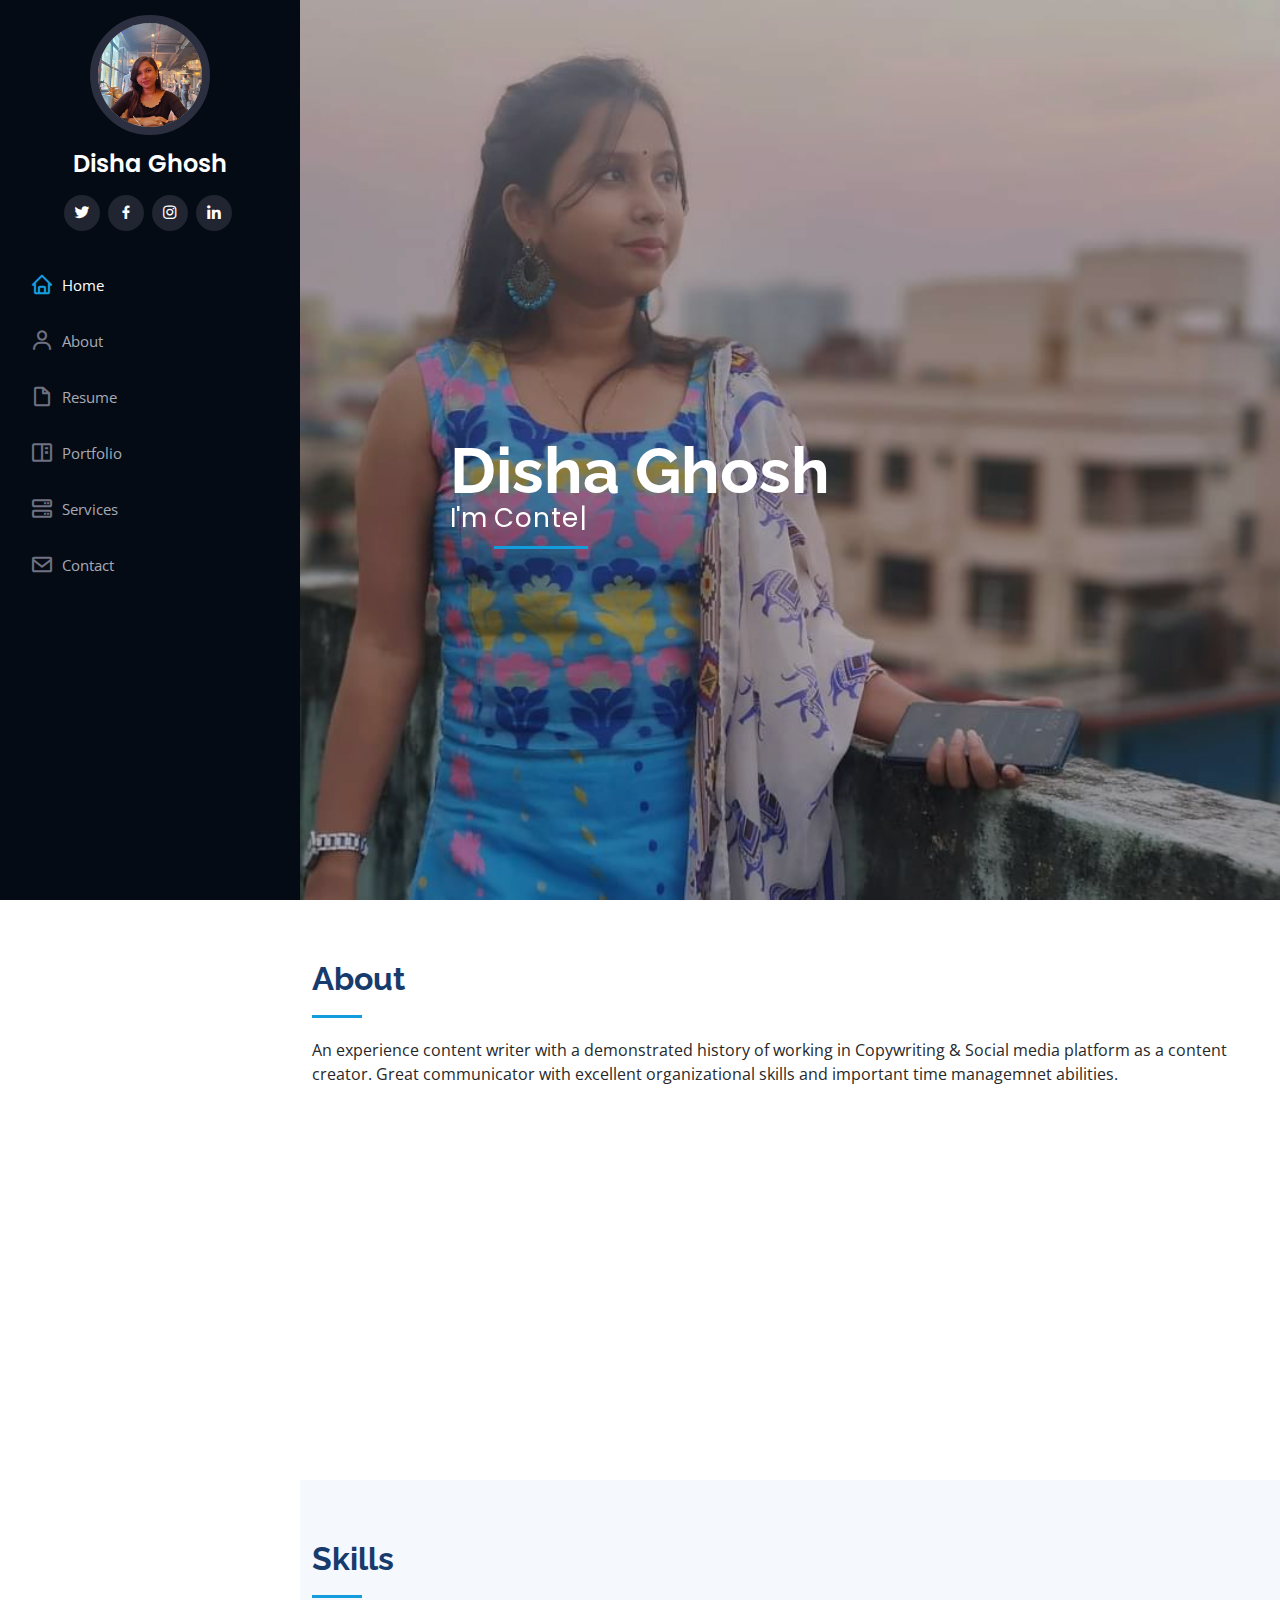
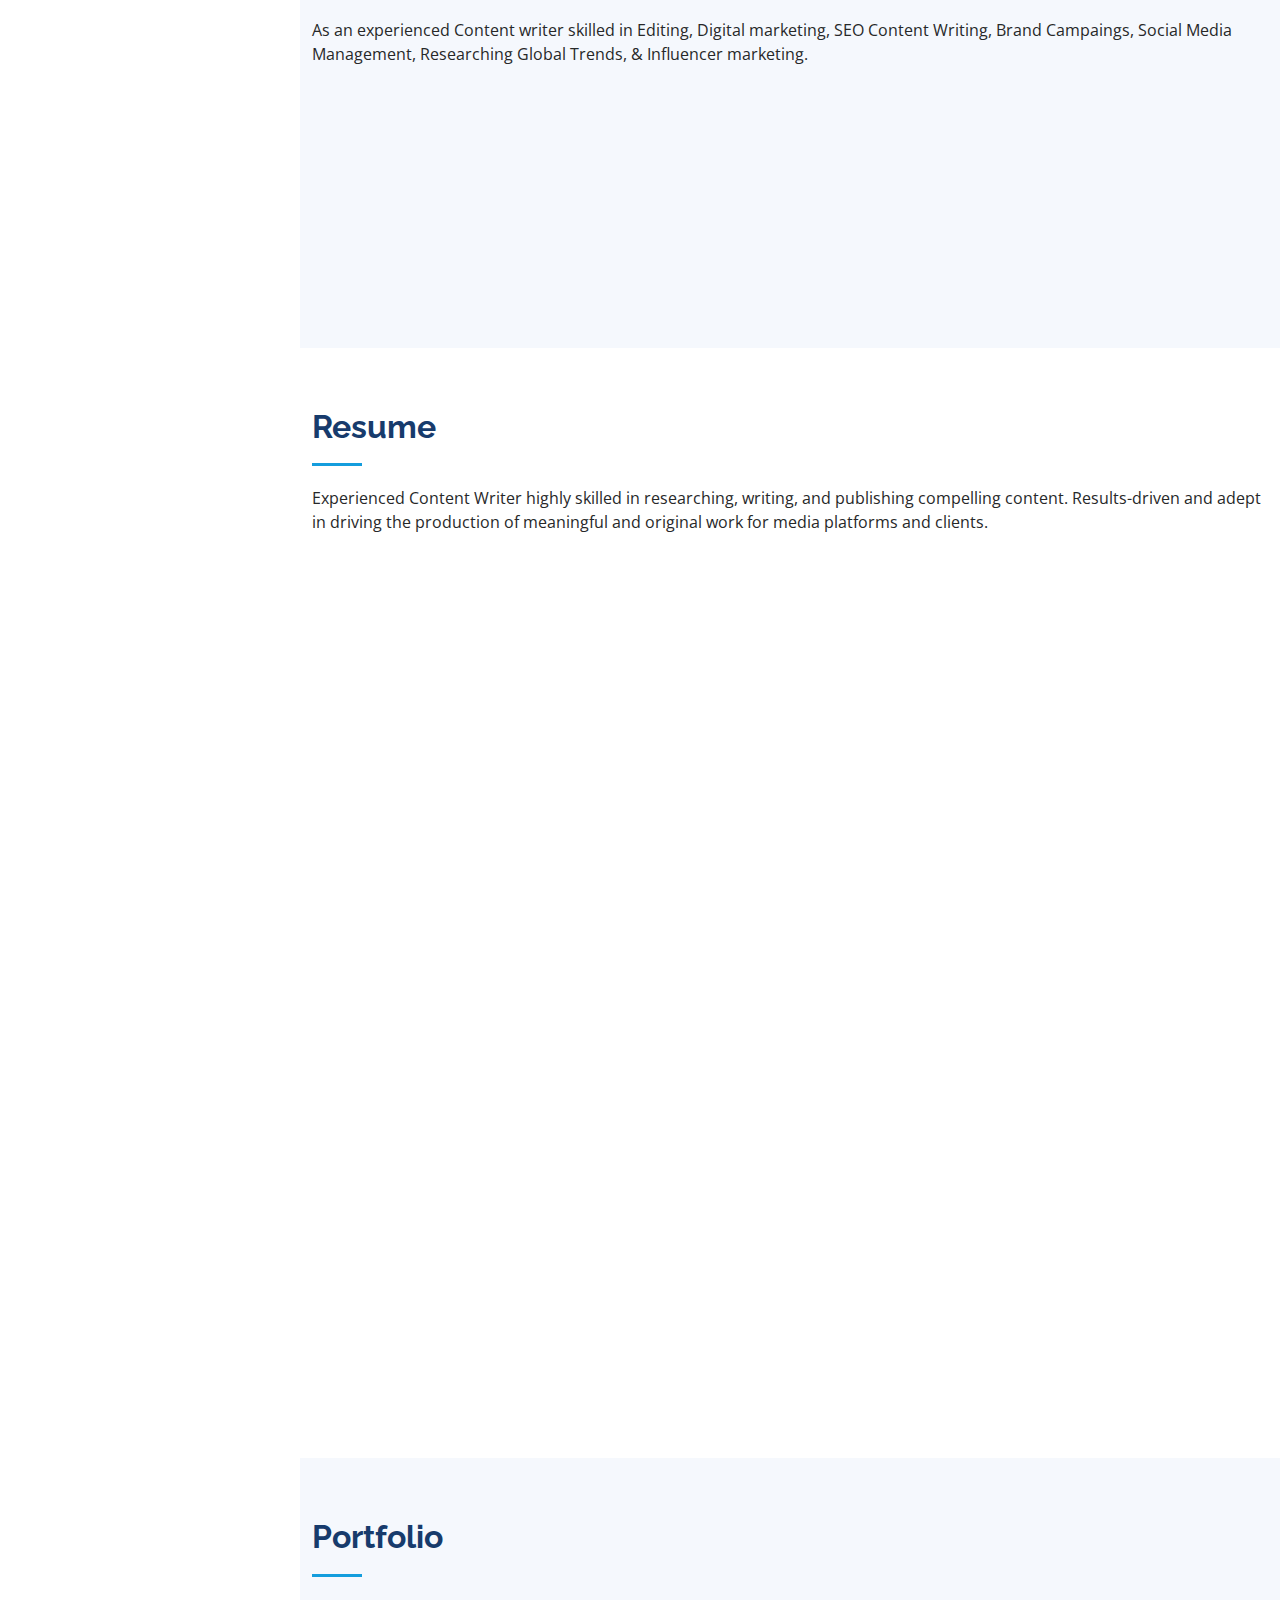
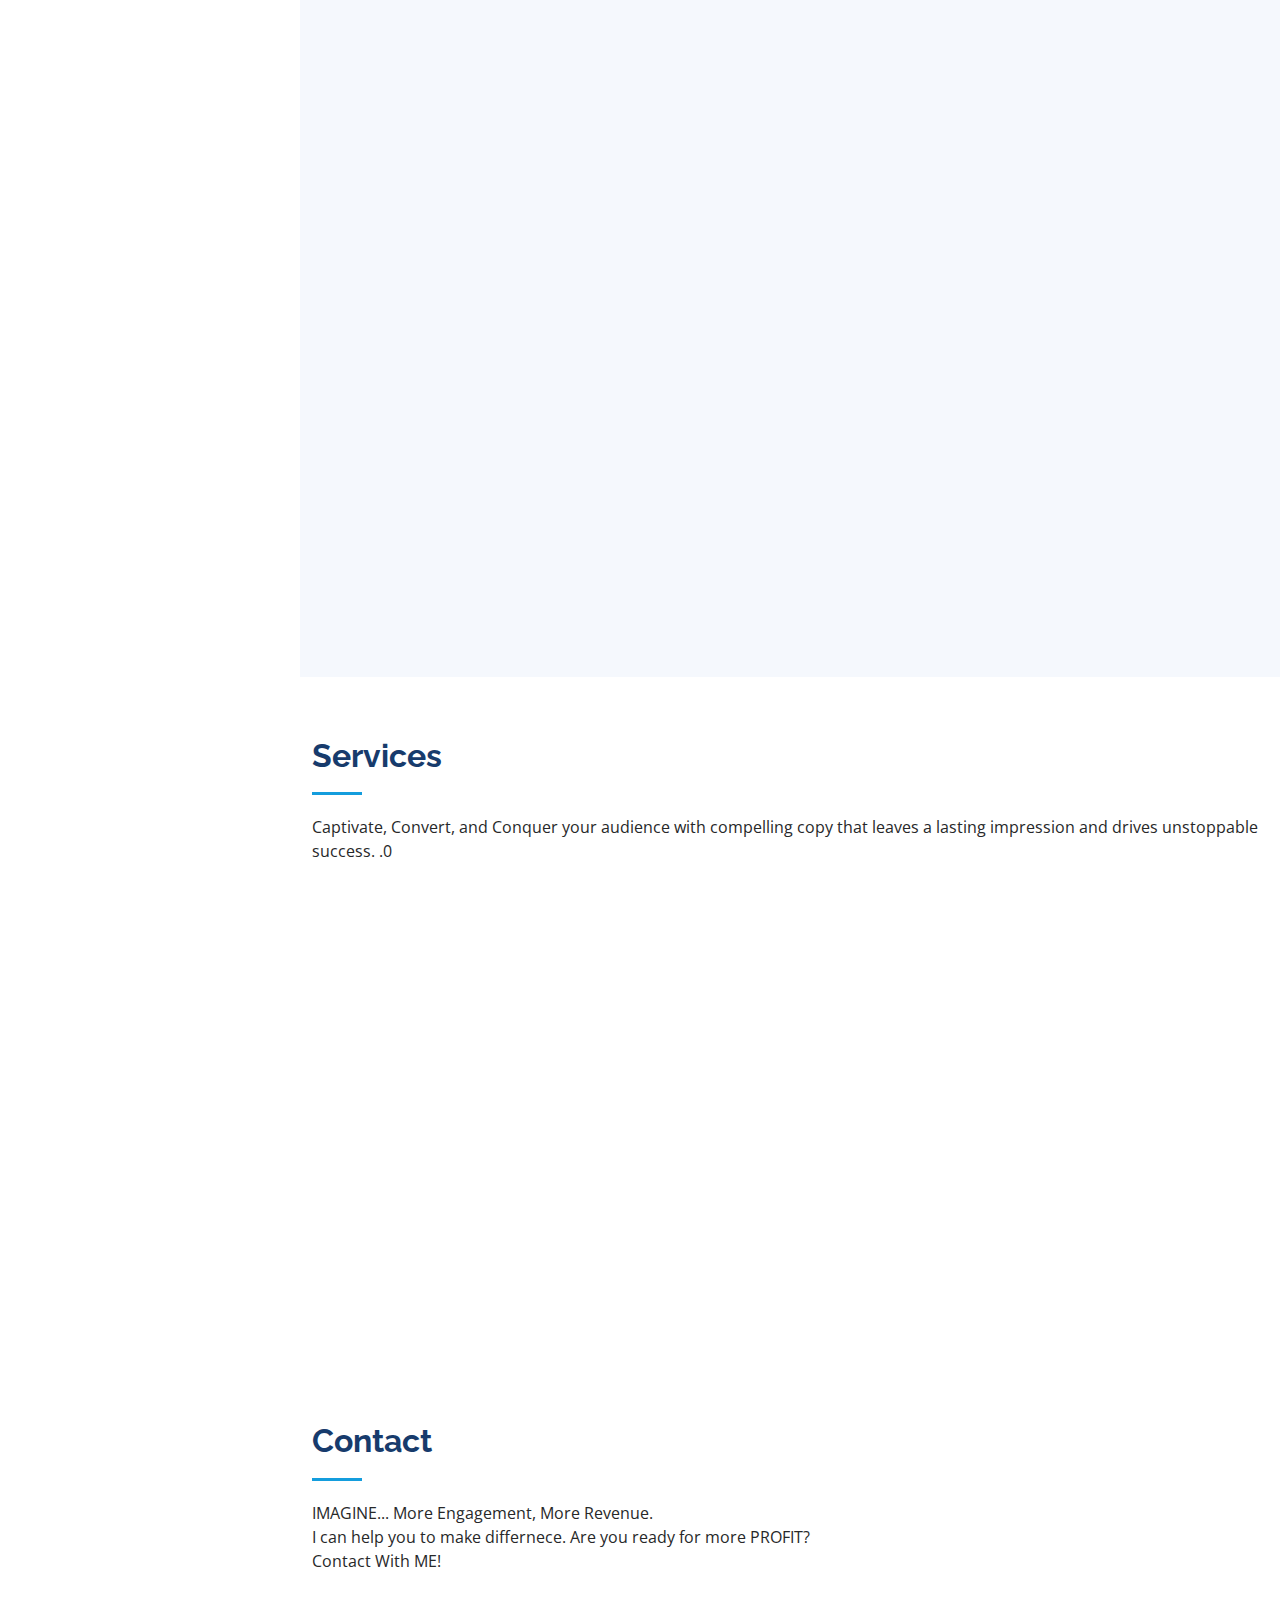
<file: index.html>
<!DOCTYPE html>
<html lang="en">

<head>
  <meta charset="utf-8">
  <meta content="width=device-width, initial-scale=1.0" name="viewport">

  <title>Disha Ghosh</title>
  <meta content="" name="description">
  <meta content="" name="keywords">


  <!-- Google Fonts -->
  <link href="https://fonts.googleapis.com/css?family=Open+Sans:300,300i,400,400i,600,600i,700,700i|Raleway:300,300i,400,400i,500,500i,600,600i,700,700i|Poppins:300,300i,400,400i,500,500i,600,600i,700,700i" rel="stylesheet">

  <!-- Vendor CSS Files -->
  <link href="vendor/aos/aos.css" rel="stylesheet">
  <link href="vendor/bootstrap/css/bootstrap.min.css" rel="stylesheet">
  <link href="vendor/bootstrap-icons/bootstrap-icons.css" rel="stylesheet">
  <link href="vendor/boxicons/css/boxicons.min.css" rel="stylesheet">
  <link href="vendor/glightbox/css/glightbox.min.css" rel="stylesheet">
  <link href="vendor/swiper/swiper-bundle.min.css" rel="stylesheet">

  <!-- Template Main CSS File -->
  <link href="css/style.css" rel="stylesheet">
</head>

<body>

  <!-- ======= Mobile nav toggle button ======= -->
  <i class="bi bi-list mobile-nav-toggle d-xl-none"></i>

  <!-- ======= Header ======= -->
  <header id="header">
    <div class="d-flex flex-column">

      <div class="profile">
        <img src="img/profile-img.jpg" alt="" class="img-fluid rounded-circle">
        <h1 class="text-light"><a href="index.html">Disha Ghosh</a></h1>
        <div class="social-links mt-3 text-center">
          <a href="https://twitter.com/DishaGhosh85337?t=w4Vk2Y7Xd8ma_-yjWi9y-w&s=09" class="twitter"><i class="bx bxl-twitter"></i></a>
          <a href="https://www.facebook.com/ponii.ghosh?mibextid=ZbWKwL" class="facebook"><i class="bx bxl-facebook"></i></a>
          <a href="https://instagram.com/dishaghosh7?igshid=MzNlNGNkZWQ4Mg==" class="instagram"><i class="bx bxl-instagram"></i></a>
          <!-- <a href="#" class="google-plus"><i class="bx bxl-skype"></i></a> -->
          <a href="https://www.linkedin.com/in/disha-ghosh-05043821b" class="linkedin"><i class="bx bxl-linkedin"></i></a>
        </div>
      </div>

      <nav id="navbar" class="nav-menu navbar">
        <ul>
          <li><a href="#hero" class="nav-link scrollto active"><i class="bx bx-home"></i> <span>Home</span></a></li>
          <li><a href="#about" class="nav-link scrollto"><i class="bx bx-user"></i> <span>About</span></a></li>
          <li><a href="#resume" class="nav-link scrollto"><i class="bx bx-file-blank"></i> <span>Resume</span></a></li>
          <li><a href="#portfolio" class="nav-link scrollto"><i class="bx bx-book-content"></i> <span>Portfolio</span></a></li>
          <li><a href="#services" class="nav-link scrollto"><i class="bx bx-server"></i> <span>Services</span></a></li>
          <li><a href="#contact" class="nav-link scrollto"><i class="bx bx-envelope"></i> <span>Contact</span></a></li>
        </ul>
      </nav><!-- .nav-menu -->
    </div>
  </header><!-- End Header -->

  <!-- ======= Hero Section ======= -->
  <section id="hero" class="d-flex flex-column justify-content-center align-items-center">
    <div class="hero-container" data-aos="fade-in">
      <h1>Disha Ghosh</h1>
      <p>I'm <span class="typed" data-typed-items="Content Writer, Freelancer, Copy Writer"></span></p>
    </div>
  </section><!-- End Hero -->

  <main id="main">

    <!-- ======= About Section ======= -->
    <section id="about" class="about">
      <div class="container">

        <div class="section-title">
          <h2>About</h2>
          <p>An experience content writer with a demonstrated history of working in Copywriting & Social media platform as a content creator. Great communicator with excellent organizational skills and important time managemnet abilities.</p>
        </div>

        <div class="row">
          <div class="col-lg-4" data-aos="fade-right">
            <img src="img/profile-img.jpg" class="img-fluid" alt="">
          </div>
          <div class="col-lg-8 pt-4 pt-lg-0 content" data-aos="fade-left">
            <h3>Content Writer &amp; Freelancer.</h3>
            <p class="fst-italic">
              Creative & Result-oriented content writer with a comprehensive background & proven track record of extraordinary acheivements in providing original articles, and producing other content for social media. 
            </p>
            <div class="row">
              <div class="col-lg-6">
                <ul>
                  <li><i class="bi bi-chevron-right"></i> <strong>Birthday:</strong> <span>24 December 2002</span></li>
                  <li><i class="bi bi-chevron-right"></i> <strong>Phone:</strong> <span></span>+91 6289939210</li>
                  <li><i class="bi bi-chevron-right"></i> <strong>City:</strong> <span>Kolkata, WB</span></li>
                </ul>
              </div>
              <div class="col-lg-6">
                <ul>
                  <li><i class="bi bi-chevron-right"></i> <strong>Age:</strong> <span>20</span></li>
                  <li><i class="bi bi-chevron-right"></i> <strong>Degree:</strong> <span>Graduate</span></li>
                  <li><i class="bi bi-chevron-right"></i> <strong>PhEmailone:</strong> <span>disha.ghosh2412@gmail.com</span></li>
                  <li><i class="bi bi-chevron-right"></i> <strong>Freelance:</strong> <span>Available</span></li>
                </ul>
              </div>
            </div>
            <p>
              
            </p>
          </div>
        </div>

      </div>
    </section><!-- End About Section -->

    <!-- ======= Facts Section ======= 
    <section id="facts" class="facts">
      <div class="container">

        <div class="section-title">
          <h2>Facts</h2>
          <p>Magnam dolores commodi suscipit. Necessitatibus eius consequatur ex aliquid fuga eum quidem. Sit sint consectetur velit. Quisquam quos quisquam cupiditate. Et nemo qui impedit suscipit alias ea. Quia fugiat sit in iste officiis commodi quidem hic quas.</p>
        </div>

        <div class="row no-gutters">

          <div class="col-lg-3 col-md-6 d-md-flex align-items-md-stretch" data-aos="fade-up">
            <div class="count-box">
              <i class="bi bi-emoji-smile"></i>
              <span data-purecounter-start="0" data-purecounter-end="232" data-purecounter-duration="1" class="purecounter"></span>
              <p><strong>Happy Clients</strong> consequuntur quae</p>
            </div>
          </div>

          <div class="col-lg-3 col-md-6 d-md-flex align-items-md-stretch" data-aos="fade-up" data-aos-delay="100">
            <div class="count-box">
              <i class="bi bi-journal-richtext"></i>
              <span data-purecounter-start="0" data-purecounter-end="521" data-purecounter-duration="1" class="purecounter"></span>
              <p><strong>Projects</strong> adipisci atque cum quia aut</p>
            </div>
          </div>

          <div class="col-lg-3 col-md-6 d-md-flex align-items-md-stretch" data-aos="fade-up" data-aos-delay="200">
            <div class="count-box">
              <i class="bi bi-headset"></i>
              <span data-purecounter-start="0" data-purecounter-end="1453" data-purecounter-duration="1" class="purecounter"></span>
              <p><strong>Hours Of Support</strong> aut commodi quaerat</p>
            </div>
          </div>

          <div class="col-lg-3 col-md-6 d-md-flex align-items-md-stretch" data-aos="fade-up" data-aos-delay="300">
            <div class="count-box">
              <i class="bi bi-people"></i>
              <span data-purecounter-start="0" data-purecounter-end="32" data-purecounter-duration="1" class="purecounter"></span>
              <p><strong>Hard Workers</strong> rerum asperiores dolor</p>
            </div>
          </div>

        </div>

      </div>
    </section> End Facts Section -->

    <!-- ======= Skills Section ======= -->
    <section id="skills" class="skills section-bg">
      <div class="container">

        <div class="section-title">
          <h2>Skills</h2>
          <p>
            As an experienced Content writer skilled in Editing, Digital marketing, SEO Content Writing, Brand Campaings, Social Media Management, Researching Global Trends, & Influencer marketing.
          </p>
        </div>

        <div class="row skills-content">

          <div class="col-lg-6" data-aos="fade-up">
            
            <li>Attractive Copywritng For Social Media.</li><br>
            <li>An Eye For Detail, Along With Critical Thinking.</li><br>
            <li>Writing SEO-Based Engaging Content.</li><br>
            <li>Creating Content For The Company's Official Website.</li><br>
          
          </div>

          <div class="col-lg-6" data-aos="fade-up" data-aos-delay="100">

            <li>Proofreading Content For Errors & Inconsistencies.</li><br>
            <li>SEO Development Strategies.</li><br>
            <li>Create Relevant Content On Trendy Topics.</li><br>

          </div>

        </div>

      </div>
    </section><!-- End Skills Section -->

    <!-- ======= Resume Section ======= -->
    <section id="resume" class="resume">
      <div class="container">

        <div class="section-title">
          <h2>Resume</h2>
          <p>Experienced Content Writer highly skilled in researching, writing, and publishing compelling content. Results-driven and adept in driving the production of meaningful and original work for media platforms and clients.</p>
        </div>

        <div class="row">
          <div class="col-lg-6" data-aos="fade-up">
            <h3 class="resume-title">Sumary</h3>
            <div class="resume-item pb-0">
              <h4>Disha Ghosh</h4>
              <p><em>Innovative and deadline-driven Content Writer with 3+ years of experience. Also I have a strong background in creating, publishing, and researching engaging material. Effective in driving the creation of relevant and creative material for media platforms and clients.</em></p>
              <ul>
                <li>Ichapur, Kolkata, West Bengal</li>
                <li>+91 6289939210</li>
                <li>disha.ghosh2412@gmail.com</li>
              </ul>
            </div>

            <h3 class="resume-title">Education</h3>
            <div class="resume-item">
              <h4>B.Sc Computer Science Hons.</h4>
              <h5>2020-2023</h5>
              <p><em>Barrackpore Rastraguru Surendranath College, Barrackpore, WB
                     Marks Obtained (In CGPA): Pursuing
              </em></p>
              <p></p>
            </div>
            <div class="resume-item">
              <h4>Higher Sceondary</h4>
              <h5>2018 - 2020</h5>
              <p><em>Anandamath Vidyapith, Ichapur, WB
                Marks Obtained (In Percentage): 85.02%
              </em></p>

            </div>
            <div class="resume-item">
              <h4>Sceondary</h4>
              <h5>2018</h5>
              <p><em>Anandamath Vidyapith, Ichapur, WB
                Marks Obtained (In Percentage): 80.23%
              </em></p>

            </div>
          </div>

            <div class="col-lg-6" data-aos="fade-up" data-aos-delay="100">
              <h3 class="resume-title">Professional Experience</h3>
              <div class="resume-item">
                <h4>Article Writer</h4>
                <!--<h5>2019 - Present</h5>
                <p><em>Experion, New York, NY </em></p>-->
                <ul>
                  <li>Vedantu</li>
                  <li>Oyprice</li>
                  <li>Tree Doctors USA</li>
                </ul>
              </div>
              <div class="resume-item">
                <h4>Internship</h4>
                <!--<h5>2017 - 2018</h5>
                <p><em>Stepping Stone Advertising, New York, NY</em></p>-->
                <ul>
                  <li>Campus Option</li>
                </ul>
              </div>
              <div class="resume-item">
                <h4>Copy Writing</h4>
                <!--<h5>2019 - Present</h5>
                <p><em>Experion, New York, NY </em></p>-->
                <ul>
                  <li>Cipher Solutions</li>
                  <li>SoftPort</li>
                  <li>Flying Eagle Aviation</li>
                </ul>
              </div>
              <div class="resume-item">
                <h4>Web Content Writer</h4>
                <!--<h5>2019 - Present</h5>
                <p><em>Experion, New York, NY </em></p>-->
                <ul>
                  <li>SoftPort</li>
                  <li>XtraNet</li>
                </ul>
              </div>
              <div class="resume-item">
                <h4>Freelancing</h4>
                <!--<h5>2019 - Present</h5>
                <p><em>Experion, New York, NY </em></p>-->
                <ul>
                  <li>Cricket Winner</li>
                  <li>Bakehoney</li>
                </ul>
              </div>
            </div>
          </div>
  
        </div>
      </section><!-- End Resume Section -->

    <!-- ======= Portfolio Section ======= -->
    <section id="portfolio" class="portfolio section-bg">
      <div class="container">

        <div class="section-title">
          <h2>Portfolio</h2>
          <!-- <p>Magnam dolores commodi suscipit. Necessitatibus eius consequatur ex aliquid fuga eum quidem. Sit sint consectetur velit. Quisquam quos quisquam cupiditate. Et nemo qui impedit suscipit alias ea. Quia fugiat sit in iste officiis commodi quidem hic quas.</p> -->
        </div>

        <div class="row" data-aos="fade-up">
          <div class="col-lg-12 d-flex justify-content-center">
            <ul id="portfolio-flters">
              <li data-filter="*" class="filter-active">All</li>
              <li data-filter=".filter-sports">Sports-Blogs</li>
              <li data-filter=".filter-blogs">Blogs</li>
              <li data-filter=".filter-web">Web-Content</li>
            </ul>
          </div>
        </div>

        <div class="row portfolio-container" data-aos="fade-up" data-aos-delay="100">

          <div class="col-lg-4 col-md-6 portfolio-item filter-sports">
            <div class="portfolio-wrap">
              <img src="img/portfolio/portfolio-1.jpg" class="img-fluid" alt="">
              <div class="portfolio-links">
                <a href="img/portfolio/portfolio-1.jpg" data-gallery="portfolioGallery" class="portfolio-lightbox" title="sports 1"><i class="bx bx-plus"></i></a>
                <a href="sports.html" title="More Details"><i class="bx bx-link"></i></a>
              </div>
            </div>
          </div>

          <div class="col-lg-4 col-md-6 portfolio-item filter-blogs">
            <div class="portfolio-wrap">
              <img src="img/portfolio/portfolio-3.jpg" class="img-fluid" alt="">
              <div class="portfolio-links">
                <a href="img/portfolio/portfolio-3.jpg" data-gallery="portfolioGallery" class="portfolio-lightbox" title="blogs 2"><i class="bx bx-plus"></i></a>
                <a href="blogs.html" title="More Details"><i class="bx bx-link"></i></a>
              </div>
            </div>
          </div>

          <div class="col-lg-4 col-md-6 portfolio-item filter-web">
            <div class="portfolio-wrap">
              <img src="img/portfolio/portfolio-6.jpg" class="img-fluid" alt="">
              <div class="portfolio-links">
                <a href="img/portfolio/portfolio-6.jpg" data-gallery="portfolioGallery" class="portfolio-lightbox" title="web 3"><i class="bx bx-plus"></i></a>
                <a href="web2.html" title="More Details"><i class="bx bx-link"></i></a>
              </div>
            </div>
          </div>

          <div class="col-lg-4 col-md-6 portfolio-item filter-sports">
            <div class="portfolio-wrap">
              <img src="img/portfolio/portfolio-2.jpg" class="img-fluid" alt="">
              <div class="portfolio-links">
                <a href="img/portfolio/portfolio-2.jpg" data-gallery="portfolioGallery" class="portfolio-lightbox" title="sports 2"><i class="bx bx-plus"></i></a>
                <a href="sports2.html" title="More Details"><i class="bx bx-link"></i></a>
              </div>
            </div>
          </div>

          <div class="col-lg-4 col-md-6 portfolio-item filter-web">
            <div class="portfolio-wrap">
              <img src="img/portfolio/portfolio-5.jpg" class="img-fluid" alt="">
              <div class="portfolio-links">
                <a href="img/portfolio/portfolio-5.jpg" data-gallery="portfolioGallery" class="portfolio-lightbox" title="Web 2"><i class="bx bx-plus"></i></a>
                <a href="web.html" title="More Details"><i class="bx bx-link"></i></a>
              </div>
            </div>
          </div>

          <div class="col-lg-4 col-md-6 portfolio-item filter-blogs">
            <div class="portfolio-wrap">
              <img src="img/portfolio/portfolio-4.jpg" class="img-fluid" alt="">
              <div class="portfolio-links">
                <a href="img/portfolio/portfolio-4.jpg" data-gallery="portfolioGallery" class="portfolio-lightbox" title="blogs 1"><i class="bx bx-plus"></i></a>
                <a href="blogs2.html" title="More Details"><i class="bx bx-link"></i></a>
              </div>
            </div>
          </div>

          <!-- <div class="col-lg-4 col-md-6 portfolio-item filter-card">
            <div class="portfolio-wrap">
              <img src="img/portfolio/portfolio-7.jpg" class="img-fluid" alt="">
              <div class="portfolio-links">
                <a href="img/portfolio/portfolio-7.jpg" data-gallery="portfolioGallery" class="portfolio-lightbox" title="Card 1"><i class="bx bx-plus"></i></a>
                <a href="portfolio-details.html" title="More Details"><i class="bx bx-link"></i></a>
              </div>
            </div>
          </div>

          <div class="col-lg-4 col-md-6 portfolio-item filter-card">
            <div class="portfolio-wrap">
              <img src="img/portfolio/portfolio-8.jpg" class="img-fluid" alt="">
              <div class="portfolio-links">
                <a href="img/portfolio/portfolio-8.jpg" data-gallery="portfolioGallery" class="portfolio-lightbox" title="Card 3"><i class="bx bx-plus"></i></a>
                <a href="portfolio-details.html" title="More Details"><i class="bx bx-link"></i></a>
              </div>
            </div>
          </div>

          <div class="col-lg-4 col-md-6 portfolio-item filter-web">
            <div class="portfolio-wrap">
              <img src="img/portfolio/portfolio-9.jpg" class="img-fluid" alt="">
              <div class="portfolio-links">
                <a href="img/portfolio/portfolio-9.jpg" data-gallery="portfolioGallery" class="portfolio-lightbox" title="Web 3"><i class="bx bx-plus"></i></a>
                <a href="portfolio-details.html" title="More Details"><i class="bx bx-link"></i></a>
              </div>
            </div>
          </div> -->

        </div>

      </div>
    </section><!-- End Portfolio Section -->

    <!-- ======= Services Section ======= -->
    <section id="services" class="services">
      <div class="container">

        <div class="section-title">
          <h2>Services</h2>
          <p>Captivate, Convert, and Conquer your audience with compelling copy that leaves a lasting impression and drives unstoppable success.
            .0
          </p>
        </div>

        <div class="row">
          <div class="col-lg-4 col-md-6 icon-box" data-aos="fade-up">
            <div class="icon"><i class="bi bi-briefcase"></i></div>
            <h4 class="title"><a href="">Copy Writing</a></h4>
            <p class="description">Unlock the power of words and watch your business soar with my exceptional copywriting service, where captivating content meets profitable conversions.</p>
          </div>
          <div class="col-lg-4 col-md-6 icon-box" data-aos="fade-up" data-aos-delay="100">
            <div class="icon"><i class="bi bi-card-checklist"></i></div>
            <h4 class="title"><a href="">Content Writing</a></h4>
            <p class="description">Captivate your audience, boost your brand—unleash the power of words with my exceptional content writing service.</p>
          </div>
          <div class="col-lg-4 col-md-6 icon-box" data-aos="fade-up" data-aos-delay="200">
            <div class="icon"><i class="bi bi-bar-chart"></i></div>
            <h4 class="title"><a href="">Technical Writing</a></h4>
            <p class="description">Clear, concise, and accurate documentation tailored to your technical needs, delivered through my professional Technical Writing service.</p>
          </div>
          <div class="col-lg-4 col-md-6 icon-box" data-aos="fade-up" data-aos-delay="300">
            <div class="icon"><i class="bi bi-binoculars"></i></div>
            <h4 class="title"><a href="">Blogs</a></h4>
            <p class="description">Unlock the power of words and engage your audience with our exceptional blog writing service.</p>
          </div>
          <div class="col-lg-4 col-md-6 icon-box" data-aos="fade-up" data-aos-delay="400">
            <div class="icon"><i class="bi bi-brightness-high"></i></div>
            <h4 class="title"><a href="">Review Writing</a></h4>
            <p class="description">Expertly crafted review writing service that captures the essence, evaluates with precision, and conveys opinions with finesse.</p>
          </div>
          <!-- <div class="col-lg-4 col-md-6 icon-box" data-aos="fade-up" data-aos-delay="500">
            <div class="icon"><i class="bi bi-calendar4-week"></i></div>
            <h4 class="title"><a href="">Eiusmod Tempor</a></h4>
            <p class="description">Et harum quidem rerum facilis est et expedita distinctio. Nam libero tempore, cum soluta nobis est eligendi</p>
          </div> -->
        </div>

      </div>
    </section><!-- End Services Section -->

    <!-- ======= Testimonials Section ======= 
    <section id="testimonials" class="testimonials section-bg">
      <div class="container">

        <div class="section-title">
          <h2>Testimonials</h2>
          <p>Magnam dolores commodi suscipit. Necessitatibus eius consequatur ex aliquid fuga eum quidem. Sit sint consectetur velit. Quisquam quos quisquam cupiditate. Et nemo qui impedit suscipit alias ea. Quia fugiat sit in iste officiis commodi quidem hic quas.</p>
        </div>

        <div class="testimonials-slider swiper" data-aos="fade-up" data-aos-delay="100">
          <div class="swiper-wrapper">

            <div class="swiper-slide">
              <div class="testimonial-item" data-aos="fade-up">
                <p>
                  <i class="bx bxs-quote-alt-left quote-icon-left"></i>
                  Proin iaculis purus consequat sem cure digni ssim donec porttitora entum suscipit rhoncus. Accusantium quam, ultricies eget id, aliquam eget nibh et. Maecen aliquam, risus at semper.
                  <i class="bx bxs-quote-alt-right quote-icon-right"></i>
                </p>
                <img src="img/testimonials/testimonials-1.jpg" class="testimonial-img" alt="">
                <h3>Saul Goodman</h3>
                <h4>Ceo &amp; Founder</h4>
              </div>
            </div>
            
            =====End testimonial item===== 

            <div class="swiper-slide">
              <div class="testimonial-item" data-aos="fade-up" data-aos-delay="100">
                <p>
                  <i class="bx bxs-quote-alt-left quote-icon-left"></i>
                  Export tempor illum tamen malis malis eram quae irure esse labore quem cillum quid cillum eram malis quorum velit fore eram velit sunt aliqua noster fugiat irure amet legam anim culpa.
                  <i class="bx bxs-quote-alt-right quote-icon-right"></i>
                </p>
                <img src="img/testimonials/testimonials-2.jpg" class="testimonial-img" alt="">
                <h3>Sara Wilsson</h3>
                <h4>Designer</h4>
              </div>
            </div><!-- End testimonial item

            <div class="swiper-slide">
              <div class="testimonial-item" data-aos="fade-up" data-aos-delay="200">
                <p>
                  <i class="bx bxs-quote-alt-left quote-icon-left"></i>
                  Enim nisi quem export duis labore cillum quae magna enim sint quorum nulla quem veniam duis minim tempor labore quem eram duis noster aute amet eram fore quis sint minim.
                  <i class="bx bxs-quote-alt-right quote-icon-right"></i>
                </p>
                <img src="img/testimonials/testimonials-3.jpg" class="testimonial-img" alt="">
                <h3>Jena Karlis</h3>
                <h4>Store Owner</h4>
              </div>
            </div><!-- End testimonial item 

            <div class="swiper-slide">
              <div class="testimonial-item" data-aos="fade-up" data-aos-delay="300">
                <p>
                  <i class="bx bxs-quote-alt-left quote-icon-left"></i>
                  Fugiat enim eram quae cillum dolore dolor amet nulla culpa multos export minim fugiat minim velit minim dolor enim duis veniam ipsum anim magna sunt elit fore quem dolore labore illum veniam.
                  <i class="bx bxs-quote-alt-right quote-icon-right"></i>
                </p>
                <img src="img/testimonials/testimonials-4.jpg" class="testimonial-img" alt="">
                <h3>Matt Brandon</h3>
                <h4>Freelancer</h4>
              </div>
            </div><!-- End testimonial item 

            <div class="swiper-slide">
              <div class="testimonial-item" data-aos="fade-up" data-aos-delay="400">
                <p>
                  <i class="bx bxs-quote-alt-left quote-icon-left"></i>
                  Quis quorum aliqua sint quem legam fore sunt eram irure aliqua veniam tempor noster veniam enim culpa labore duis sunt culpa nulla illum cillum fugiat legam esse veniam culpa fore nisi cillum quid.
                  <i class="bx bxs-quote-alt-right quote-icon-right"></i>
                </p>
                <img src="img/testimonials/testimonials-5.jpg" class="testimonial-img" alt="">
                <h3>John Larson</h3>
                <h4>Entrepreneur</h4>
              </div>
            </div><!-- End testimonial item 

          </div>
          <div class="swiper-pagination"></div>
        </div>

      </div>
    </section><!-- End Testimonials Section -->

    <!-- ======= Contact Section ======= -->
    <section id="contact" class="contact">
      <div class="container">

        <div class="section-title">
          <h2>Contact</h2>
          <p>IMAGINE... More Engagement, More Revenue.</p>
          <p>I can help you to make differnece. Are you ready for more PROFIT?</p>
          <p>Contact With ME!</p>
        </div>

        <div class="row" data-aos="fade-in">

          <div class="col-lg-5 d-flex align-items-stretch">
            <div class="info">
              <div class="address">
                <i class="bi bi-geo-alt"></i>
                <h4>Location:</h4>
                <p>Kolkata, West Bengal, India</p>
              </div>

              <div class="email">
                <i class="bi bi-envelope"></i>
                <h4>Email:</h4>
                <p>disha.ghosh2412@gmail.com</p>
              </div>

              <div class="phone">
                <i class="bi bi-phone"></i>
                <h4>Call:</h4>
                <p>+91 6289939210</p>
              </div>

              <div class="whatsapp">
                <i class="bi bi-whatsapp"></i>
                <h4>Whatsapp:</h4>
                <p>+91 9836056959</p>
              </div>
             
            </div>

          </div>

          <div class="col-lg-7 mt-5 mt-lg-0 d-flex align-items-stretch">
            <div class="contact-me">
              <h2>Get In Touch</h2>
              <a class="btn" href="mailto:disha.ghosh2412@gmail.com">CONTACT ME</a>
          </div>

        </div>

      </div>
    </section><!-- End Contact Section -->

  </main><!-- End #main -->

  <a href="#" class="back-to-top d-flex align-items-center justify-content-center"><i class="bi bi-arrow-up-short"></i></a>

  <!-- Vendor JS Files -->
  <script src="vendor/purecounter/purecounter_vanilla.js"></script>
  <script src="vendor/aos/aos.js"></script>
  <script src="vendor/bootstrap/js/bootstrap.bundle.min.js"></script>
  <script src="vendor/glightbox/js/glightbox.min.js"></script>
  <script src="vendor/isotope-layout/isotope.pkgd.min.js"></script>
  <script src="vendor/swiper/swiper-bundle.min.js"></script>
  <script src="vendor/typed.js/typed.min.js"></script>
  <script src="vendor/waypoints/noframework.waypoints.js"></script>
  <script src="vendor/php-email-form/validate.js"></script>

  <!-- Template Main JS File -->
  <script src="js/main.js"></script>

</body>

</html>
</file>
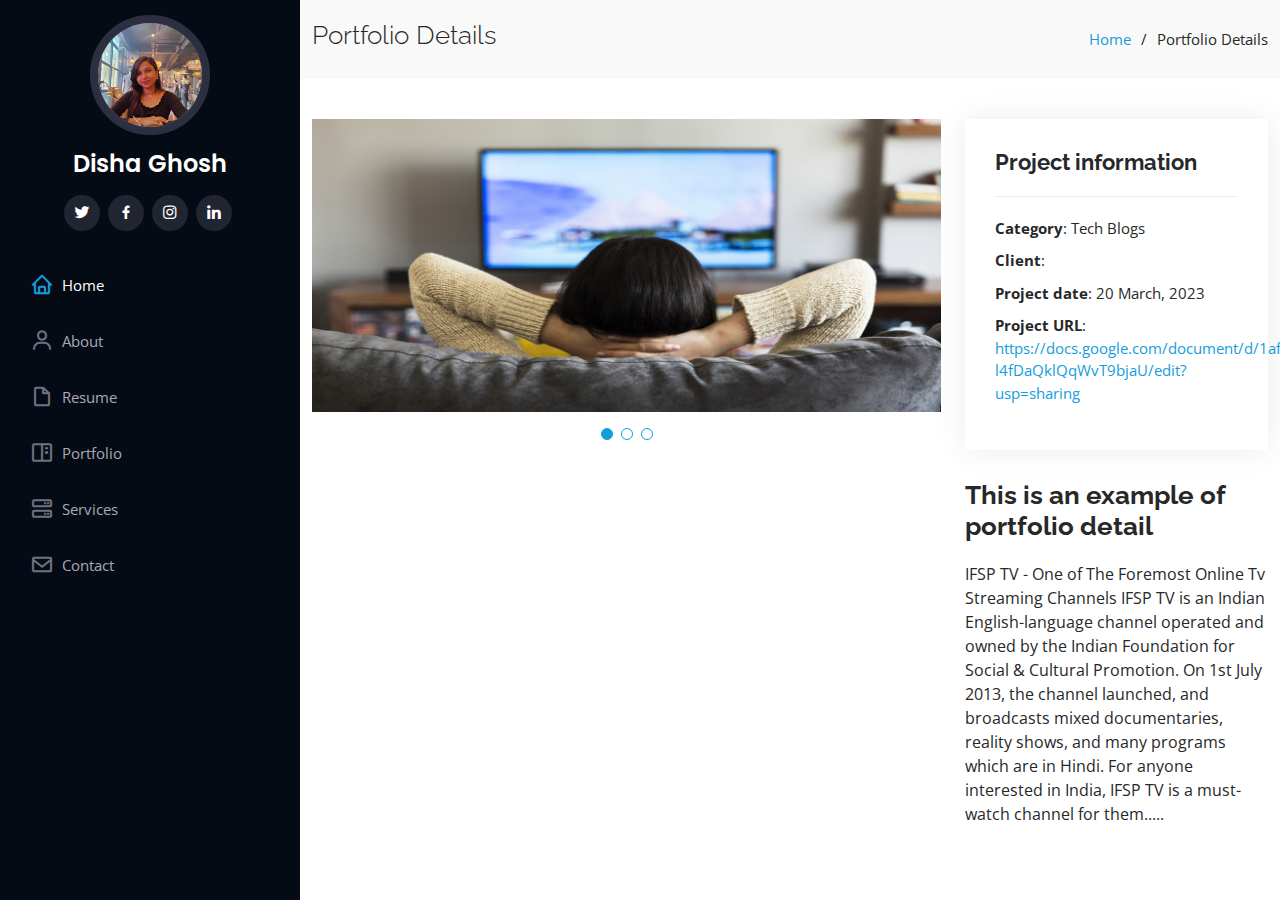
<file: blogs.html>
<!DOCTYPE html>
<html lang="en">

<head>
  <meta charset="utf-8">
  <meta content="width=device-width, initial-scale=1.0" name="viewport">

  <title>Portfolio Details</title>
  <meta content="" name="description">
  <meta content="" name="keywords">



  <!-- Google Fonts -->
  <link href="https://fonts.googleapis.com/css?family=Open+Sans:300,300i,400,400i,600,600i,700,700i|Raleway:300,300i,400,400i,500,500i,600,600i,700,700i|Poppins:300,300i,400,400i,500,500i,600,600i,700,700i" rel="stylesheet">

  <!-- Vendor CSS Files -->
  <link href="vendor/aos/aos.css" rel="stylesheet">
  <link href="vendor/bootstrap/css/bootstrap.min.css" rel="stylesheet">
  <link href="vendor/bootstrap-icons/bootstrap-icons.css" rel="stylesheet">
  <link href="vendor/boxicons/css/boxicons.min.css" rel="stylesheet">
  <link href="vendor/glightbox/css/glightbox.min.css" rel="stylesheet">
  <link href="vendor/swiper/swiper-bundle.min.css" rel="stylesheet">

  <!-- Template Main CSS File -->
  <link href="css/style.css" rel="stylesheet">


</head>

<body>

  <!-- ======= Mobile nav toggle button ======= -->
  <i class="bi bi-list mobile-nav-toggle d-xl-none"></i>

  <!-- ======= Header ======= -->
  <header id="header">
    <div class="d-flex flex-column">

      <div class="profile">
        <img src="img/profile-img.jpg" alt="" class="img-fluid rounded-circle">
        <h1 class="text-light"><a href="index.html">Disha Ghosh</a></h1>
        <div class="social-links mt-3 text-center">
          <a href="https://twitter.com/DishaGhosh85337?t=w4Vk2Y7Xd8ma_-yjWi9y-w&s=09" class="twitter"><i class="bx bxl-twitter"></i></a>
          <a href="https://www.facebook.com/ponii.ghosh?mibextid=ZbWKwL" class="facebook"><i class="bx bxl-facebook"></i></a>
          <a href="https://instagram.com/dishaghosh7?igshid=MzNlNGNkZWQ4Mg==" class="instagram"><i class="bx bxl-instagram"></i></a>
          <!-- <a href="#" class="google-plus"><i class="bx bxl-skype"></i></a> -->
          <a href="https://www.linkedin.com/in/disha-ghosh-05043821b" class="linkedin"><i class="bx bxl-linkedin"></i></a>
        </div>
      </div>

      <nav id="navbar" class="nav-menu navbar">
        <ul>
          <li><a href="#hero" class="nav-link scrollto active"><i class="bx bx-home"></i> <span>Home</span></a></li>
          <li><a href="#about" class="nav-link scrollto"><i class="bx bx-user"></i> <span>About</span></a></li>
          <li><a href="#resume" class="nav-link scrollto"><i class="bx bx-file-blank"></i> <span>Resume</span></a></li>
          <li><a href="#portfolio" class="nav-link scrollto"><i class="bx bx-book-content"></i> <span>Portfolio</span></a></li>
          <li><a href="#services" class="nav-link scrollto"><i class="bx bx-server"></i> <span>Services</span></a></li>
          <li><a href="#contact" class="nav-link scrollto"><i class="bx bx-envelope"></i> <span>Contact</span></a></li>
        </ul>
      </nav><!-- .nav-menu -->
    </div>
  </header><!-- End Header -->

  <main id="main">

    <!-- ======= Breadcrumbs ======= -->
    <section id="breadcrumbs" class="breadcrumbs">
      <div class="container">

        <div class="d-flex justify-content-between align-items-center">
          <h2>Portfolio Details</h2>
          <ol>
            <li><a href="index.html">Home</a></li>
            <li>Portfolio Details</li>
          </ol>
        </div>

      </div>
    </section><!-- End Breadcrumbs -->

    <!-- ======= Portfolio Details Section ======= -->
    <section id="portfolio-details" class="portfolio-details">
      <div class="container">

        <div class="row gy-4">

          <div class="col-lg-8">
            <div class="portfolio-details-slider swiper">
              <div class="swiper-wrapper align-items-center">

                <div class="swiper-slide">
                  <img src="img/portfolio/tech1.jpg" alt="">
                </div>

                <div class="swiper-slide">
                  <img src="img/portfolio/tech2.jpg" alt="">
                </div>

                <div class="swiper-slide">
                  <img src="img/portfolio/tech3.jpg" alt="">
                </div>

              </div>
              <div class="swiper-pagination"></div>
            </div>
          </div>

          <div class="col-lg-4">
            <div class="portfolio-info">
              <h3>Project information</h3>
              <ul>
                <li><strong>Category</strong>: Tech Blogs</li>
                <li><strong>Client</strong>: </li>
                <li><strong>Project date</strong>: 20 March, 2023</li>
                <li><strong>Project URL</strong>: <a href="https://docs.google.com/document/d/1af0yT5xsYAWrGEauMi_ofcWP-l4fDaQklQqWvT9bjaU/edit?usp=sharing</a></li>">
                  https://docs.google.com/document/d/1af0yT5xsYAWrGEauMi_ofcWP-l4fDaQklQqWvT9bjaU/edit?usp=sharing</a></li>
              </ul>
            </div>
            <div class="portfolio-description">
              <h2>This is an example of portfolio detail</h2>
              <p>
                IFSP TV - One of The Foremost Online Tv Streaming Channels
                IFSP TV is an Indian English-language channel operated and owned by the Indian Foundation for Social & Cultural Promotion. On 1st July 2013, the channel launched, and broadcasts mixed documentaries, reality shows, and many programs which are in Hindi. For anyone interested in India, IFSP TV is a must-watch channel for them.....

              </p>
            </div>
          </div>

        </div>

      </div>
    </section><!-- End Portfolio Details Section -->

  </main><!-- End #main -->


  <a href="#" class="back-to-top d-flex align-items-center justify-content-center"><i class="bi bi-arrow-up-short"></i></a>

  <!-- Vendor JS Files -->
  <script src="vendor/purecounter/purecounter_vanilla.js"></script>
  <script src="vendor/aos/aos.js"></script>
  <script src="vendor/bootstrap/js/bootstrap.bundle.min.js"></script>
  <script src="vendor/glightbox/js/glightbox.min.js"></script>
  <script src="vendor/isotope-layout/isotope.pkgd.min.js"></script>
  <script src="vendor/swiper/swiper-bundle.min.js"></script>
  <script src="vendor/typed.js/typed.min.js"></script>
  <script src="vendor/waypoints/noframework.waypoints.js"></script>
  <script src="vendor/php-email-form/validate.js"></script>

  <!-- Template Main JS File -->
  <script src="js/main.js"></script>

</body>

</html>
</file>
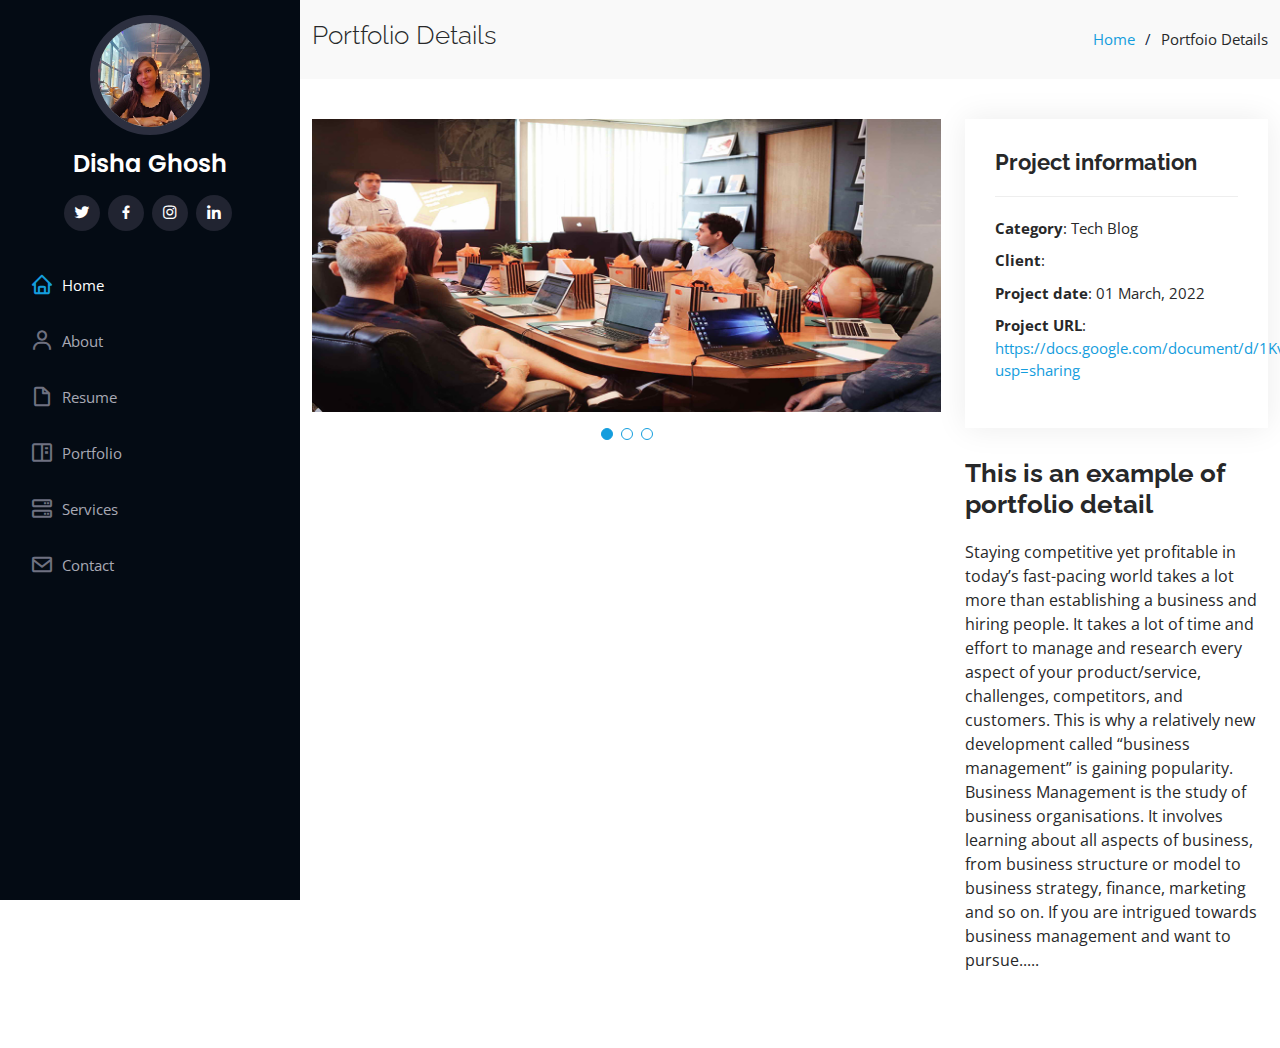
<file: blogs2.html>
<!DOCTYPE html>
<html lang="en">

<head>
  <meta charset="utf-8">
  <meta content="width=device-width, initial-scale=1.0" name="viewport">

  <title>Portfolio Details</title>
  <meta content="" name="description">
  <meta content="" name="keywords">



  <!-- Google Fonts -->
  <link href="https://fonts.googleapis.com/css?family=Open+Sans:300,300i,400,400i,600,600i,700,700i|Raleway:300,300i,400,400i,500,500i,600,600i,700,700i|Poppins:300,300i,400,400i,500,500i,600,600i,700,700i" rel="stylesheet">

  <!-- Vendor CSS Files -->
  <link href="vendor/aos/aos.css" rel="stylesheet">
  <link href="vendor/bootstrap/css/bootstrap.min.css" rel="stylesheet">
  <link href="vendor/bootstrap-icons/bootstrap-icons.css" rel="stylesheet">
  <link href="vendor/boxicons/css/boxicons.min.css" rel="stylesheet">
  <link href="vendor/glightbox/css/glightbox.min.css" rel="stylesheet">
  <link href="vendor/swiper/swiper-bundle.min.css" rel="stylesheet">

  <!-- Template Main CSS File -->
  <link href="css/style.css" rel="stylesheet">


</head>

<body>

  <!-- ======= Mobile nav toggle button ======= -->
  <i class="bi bi-list mobile-nav-toggle d-xl-none"></i>

  <!-- ======= Header ======= -->
  <header id="header">
    <div class="d-flex flex-column">

      <div class="profile">
        <img src="img/profile-img.jpg" alt="" class="img-fluid rounded-circle">
        <h1 class="text-light"><a href="index.html">Disha Ghosh</a></h1>
        <div class="social-links mt-3 text-center">
          <a href="https://twitter.com/DishaGhosh85337?t=w4Vk2Y7Xd8ma_-yjWi9y-w&s=09" class="twitter"><i class="bx bxl-twitter"></i></a>
          <a href="https://www.facebook.com/ponii.ghosh?mibextid=ZbWKwL" class="facebook"><i class="bx bxl-facebook"></i></a>
          <a href="https://instagram.com/dishaghosh7?igshid=MzNlNGNkZWQ4Mg==" class="instagram"><i class="bx bxl-instagram"></i></a>
          <!-- <a href="#" class="google-plus"><i class="bx bxl-skype"></i></a> -->
          <a href="https://www.linkedin.com/in/disha-ghosh-05043821b" class="linkedin"><i class="bx bxl-linkedin"></i></a>
        </div>
      </div>

      <nav id="navbar" class="nav-menu navbar">
        <ul>
          <li><a href="#hero" class="nav-link scrollto active"><i class="bx bx-home"></i> <span>Home</span></a></li>
          <li><a href="#about" class="nav-link scrollto"><i class="bx bx-user"></i> <span>About</span></a></li>
          <li><a href="#resume" class="nav-link scrollto"><i class="bx bx-file-blank"></i> <span>Resume</span></a></li>
          <li><a href="#portfolio" class="nav-link scrollto"><i class="bx bx-book-content"></i> <span>Portfolio</span></a></li>
          <li><a href="#services" class="nav-link scrollto"><i class="bx bx-server"></i> <span>Services</span></a></li>
          <li><a href="#contact" class="nav-link scrollto"><i class="bx bx-envelope"></i> <span>Contact</span></a></li>
        </ul>
      </nav><!-- .nav-menu -->
    </div>
  </header><!-- End Header -->

  <main id="main">

    <!-- ======= Breadcrumbs ======= -->
    <section id="breadcrumbs" class="breadcrumbs">
      <div class="container">

        <div class="d-flex justify-content-between align-items-center">
          <h2>Portfolio Details</h2>
          <ol>
            <li><a href="index.html">Home</a></li>
            <li>Portfoio Details</li>
          </ol>
        </div>

      </div>
    </section><!-- End Breadcrumbs -->

    <!-- ======= Portfolio Details Section ======= -->
    <section id="portfolio-details" class="portfolio-details">
      <div class="container">

        <div class="row gy-4">

          <div class="col-lg-8">
            <div class="portfolio-details-slider swiper">
              <div class="swiper-wrapper align-items-center">

                <div class="swiper-slide">
                  <img src="img/portfolio/manage1.jpg" alt="">
                </div>

                <div class="swiper-slide">
                  <img src="img/portfolio/manage2.jpg" alt="">
                </div>

                <div class="swiper-slide">
                  <img src="img/portfolio/manage3.jpg" alt="">
                </div>

              </div>
              <div class="swiper-pagination"></div>
            </div>
          </div>

          <div class="col-lg-4">
            <div class="portfolio-info">
              <h3>Project information</h3>
              <ul>
                <li><strong>Category</strong>: Tech Blog</li>
                <li><strong>Client</strong>: </li>
                <li><strong>Project date</strong>: 01 March, 2022</li>
                <li><strong>Project URL</strong>: <a href="https://docs.google.com/document/d/1KvrfXGsAkYTsp64ovwsOJUKFnsIyPVEFDiRRi52nuQ4/edit?usp=sharing">
                  https://docs.google.com/document/d/1KvrfXGsAkYTsp64ovwsOJUKFnsIyPVEFDiRRi52nuQ4/edit?usp=sharing
                  </a></li>
              </ul>
            </div>
            <div class="portfolio-description">
              <h2>This is an example of portfolio detail</h2>
              <p>
                Staying competitive yet profitable in today’s fast-pacing world takes a lot more than establishing a business and hiring people. It takes a lot of time and effort to manage and research every aspect of your product/service, challenges, competitors, and customers. This is why a relatively new development called “business management” is gaining popularity. 
                Business Management is the study of business organisations. It involves learning about all aspects of business, from business structure or model to business strategy, finance, marketing and so on. If you are intrigued towards business management and want to pursue..... 

              </p>
            </div>
          </div>

        </div>

      </div>
    </section><!-- End Portfolio Details Section -->

  </main><!-- End #main -->


  <a href="#" class="back-to-top d-flex align-items-center justify-content-center"><i class="bi bi-arrow-up-short"></i></a>

  <!-- Vendor JS Files -->
  <script src="vendor/purecounter/purecounter_vanilla.js"></script>
  <script src="vendor/aos/aos.js"></script>
  <script src="vendor/bootstrap/js/bootstrap.bundle.min.js"></script>
  <script src="vendor/glightbox/js/glightbox.min.js"></script>
  <script src="vendor/isotope-layout/isotope.pkgd.min.js"></script>
  <script src="vendor/swiper/swiper-bundle.min.js"></script>
  <script src="vendor/typed.js/typed.min.js"></script>
  <script src="vendor/waypoints/noframework.waypoints.js"></script>
  <script src="vendor/php-email-form/validate.js"></script>

  <!-- Template Main JS File -->
  <script src="js/main.js"></script>

</body>

</html>
</file>
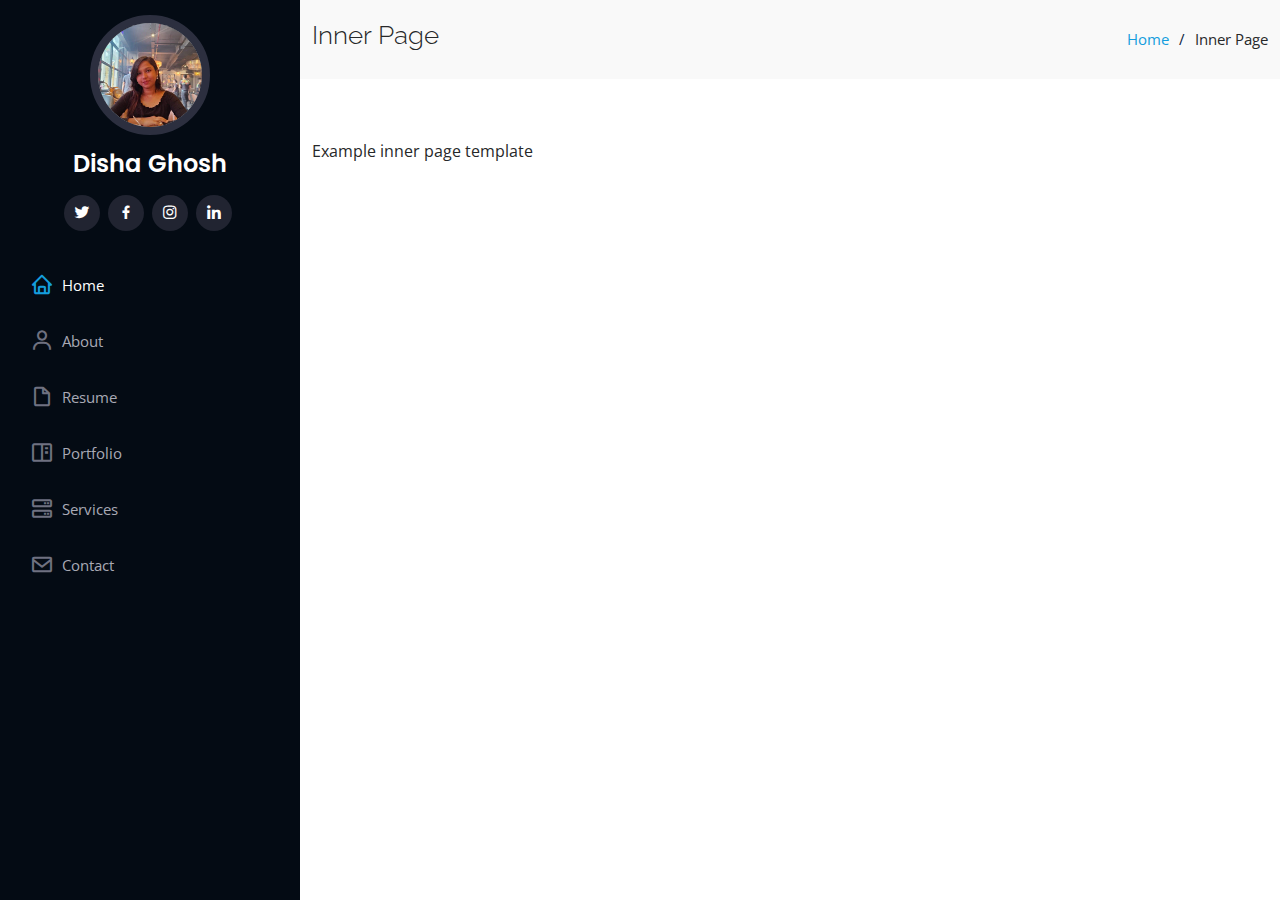
<file: inner-page.html>
<!DOCTYPE html>
<html lang="en">

<head>
  <meta charset="utf-8">
  <meta content="width=device-width, initial-scale=1.0" name="viewport">

  <title>Inner Page</title>
  <meta content="" name="description">
  <meta content="" name="keywords">



  <!-- Google Fonts -->
  <link href="https://fonts.googleapis.com/css?family=Open+Sans:300,300i,400,400i,600,600i,700,700i|Raleway:300,300i,400,400i,500,500i,600,600i,700,700i|Poppins:300,300i,400,400i,500,500i,600,600i,700,700i" rel="stylesheet">

  <!-- Vendor CSS Files -->
  <link href="vendor/aos/aos.css" rel="stylesheet">
  <link href="vendor/bootstrap/css/bootstrap.min.css" rel="stylesheet">
  <link href="vendor/bootstrap-icons/bootstrap-icons.css" rel="stylesheet">
  <link href="vendor/boxicons/css/boxicons.min.css" rel="stylesheet">
  <link href="vendor/glightbox/css/glightbox.min.css" rel="stylesheet">
  <link href="vendor/swiper/swiper-bundle.min.css" rel="stylesheet">

  <!-- Template Main CSS File -->
  <link href="css/style.css" rel="stylesheet">

</head>

<body>

  <!-- ======= Mobile nav toggle button ======= -->
  <i class="bi bi-list mobile-nav-toggle d-xl-none"></i>

  <!-- ======= Header ======= -->
  <header id="header"> 
    <div class="d-flex flex-column">

      <div class="profile">
        <img src="img/profile-img.jpg" alt="" class="img-fluid rounded-circle">
        <h1 class="text-light"><a href="index.html">Disha Ghosh</a></h1>
        <div class="social-links mt-3 text-center">
          <a href="https://twitter.com/DishaGhosh85337?t=w4Vk2Y7Xd8ma_-yjWi9y-w&s=09" class="twitter"><i class="bx bxl-twitter"></i></a>
          <a href="https://www.facebook.com/ponii.ghosh?mibextid=ZbWKwL" class="facebook"><i class="bx bxl-facebook"></i></a>
          <a href="https://instagram.com/dishaghosh7?igshid=MzNlNGNkZWQ4Mg==" class="instagram"><i class="bx bxl-instagram"></i></a>
          <!-- <a href="#" class="google-plus"><i class="bx bxl-skype"></i></a> -->
          <a href="https://www.linkedin.com/in/disha-ghosh-05043821b" class="linkedin"><i class="bx bxl-linkedin"></i></a>
        </div>
      </div>

      <nav id="navbar" class="nav-menu navbar">
        <ul>
          <li><a href="#hero" class="nav-link scrollto active"><i class="bx bx-home"></i> <span>Home</span></a></li>
          <li><a href="#about" class="nav-link scrollto"><i class="bx bx-user"></i> <span>About</span></a></li>
          <li><a href="#resume" class="nav-link scrollto"><i class="bx bx-file-blank"></i> <span>Resume</span></a></li>
          <li><a href="#portfolio" class="nav-link scrollto"><i class="bx bx-book-content"></i> <span>Portfolio</span></a></li>
          <li><a href="#services" class="nav-link scrollto"><i class="bx bx-server"></i> <span>Services</span></a></li>
          <li><a href="#contact" class="nav-link scrollto"><i class="bx bx-envelope"></i> <span>Contact</span></a></li>
        </ul>
      </nav><!-- .nav-menu -->
    </div>
  </header><!-- End Header -->

  <main id="main">

    <!-- ======= Breadcrumbs ======= -->
    <section class="breadcrumbs">
      <div class="container">

        <div class="d-flex justify-content-between align-items-center">
          <h2>Inner Page</h2>
          <ol>
            <li><a href="index.html">Home</a></li>
            <li>Inner Page</li>
          </ol>
        </div>

      </div>
    </section><!-- End Breadcrumbs -->

    <section class="inner-page">
      <div class="container">
        <p>
          Example inner page template
        </p>
      </div>
    </section>

  </main><!-- End #main -->

 

  <a href="#" class="back-to-top d-flex align-items-center justify-content-center"><i class="bi bi-arrow-up-short"></i></a>

  <!-- Vendor JS Files -->
  <script src="vendor/purecounter/purecounter_vanilla.js"></script>
  <script src="vendor/aos/aos.js"></script>
  <script src="vendor/bootstrap/js/bootstrap.bundle.min.js"></script>
  <script src="vendor/glightbox/js/glightbox.min.js"></script>
  <script src="vendor/isotope-layout/isotope.pkgd.min.js"></script>
  <script src="vendor/swiper/swiper-bundle.min.js"></script>
  <script src="vendor/typed.js/typed.min.js"></script>
  <script src="vendor/waypoints/noframework.waypoints.js"></script>
  <script src="vendor/php-email-form/validate.js"></script>

  <!-- Template Main JS File -->
  <script src="js/main.js"></script>

</body>

</html>
</file>
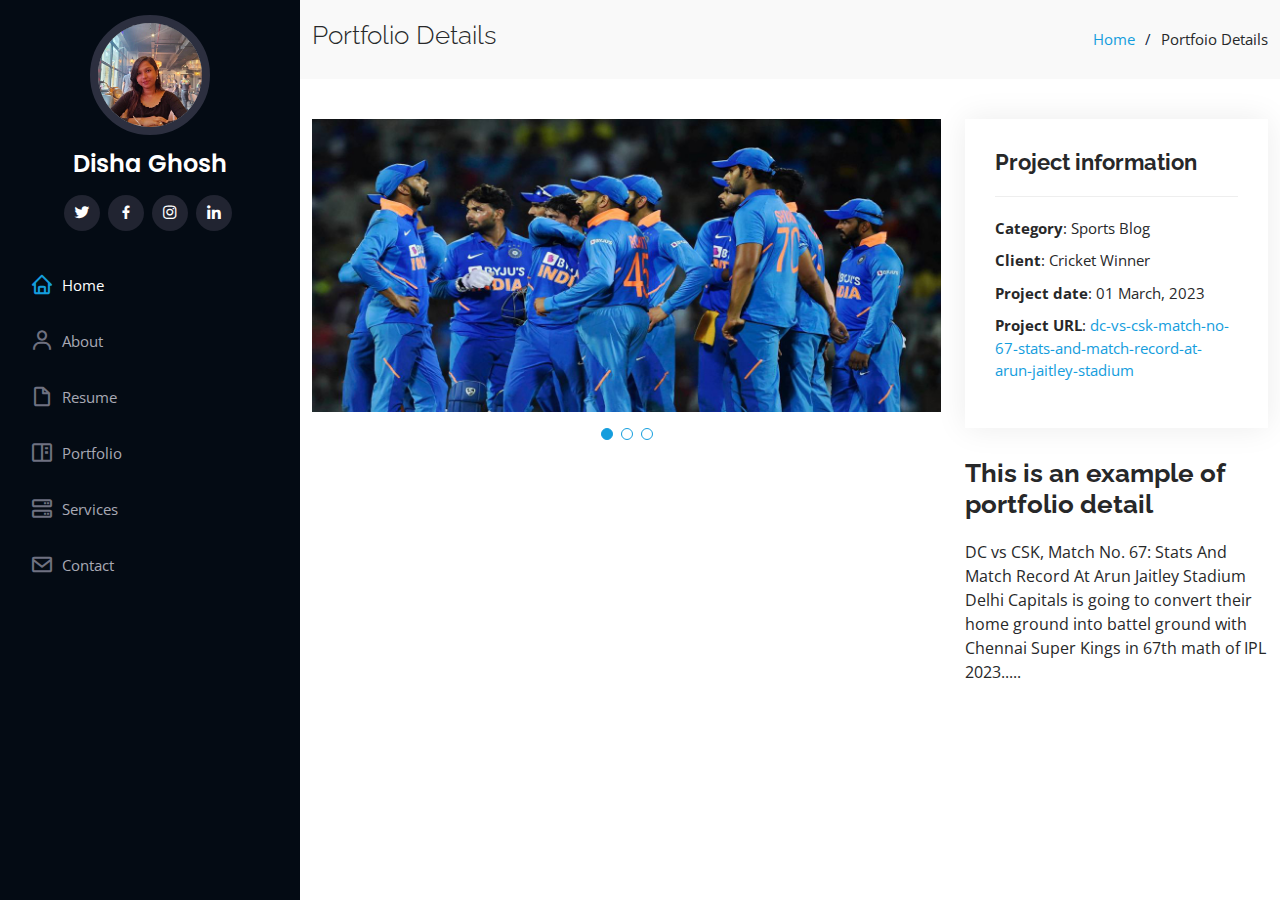
<file: sports.html>
<!DOCTYPE html>
<html lang="en">

<head>
  <meta charset="utf-8">
  <meta content="width=device-width, initial-scale=1.0" name="viewport">

  <title>Portfolio Details</title>
  <meta content="" name="description">
  <meta content="" name="keywords">



  <!-- Google Fonts -->
  <link href="https://fonts.googleapis.com/css?family=Open+Sans:300,300i,400,400i,600,600i,700,700i|Raleway:300,300i,400,400i,500,500i,600,600i,700,700i|Poppins:300,300i,400,400i,500,500i,600,600i,700,700i" rel="stylesheet">

  <!-- Vendor CSS Files -->
  <link href="vendor/aos/aos.css" rel="stylesheet">
  <link href="vendor/bootstrap/css/bootstrap.min.css" rel="stylesheet">
  <link href="vendor/bootstrap-icons/bootstrap-icons.css" rel="stylesheet">
  <link href="vendor/boxicons/css/boxicons.min.css" rel="stylesheet">
  <link href="vendor/glightbox/css/glightbox.min.css" rel="stylesheet">
  <link href="vendor/swiper/swiper-bundle.min.css" rel="stylesheet">

  <!-- Template Main CSS File -->
  <link href="css/style.css" rel="stylesheet">


</head>

<body>

  <!-- ======= Mobile nav toggle button ======= -->
  <i class="bi bi-list mobile-nav-toggle d-xl-none"></i>

  <!-- ======= Header ======= -->
  <header id="header">
    <div class="d-flex flex-column">

      <div class="profile">
        <img src="img/profile-img.jpg" alt="" class="img-fluid rounded-circle">
        <h1 class="text-light"><a href="index.html">Disha Ghosh</a></h1>
        <div class="social-links mt-3 text-center">
          <a href="https://twitter.com/DishaGhosh85337?t=w4Vk2Y7Xd8ma_-yjWi9y-w&s=09" class="twitter"><i class="bx bxl-twitter"></i></a>
          <a href="https://www.facebook.com/ponii.ghosh?mibextid=ZbWKwL" class="facebook"><i class="bx bxl-facebook"></i></a>
          <a href="https://instagram.com/dishaghosh7?igshid=MzNlNGNkZWQ4Mg==" class="instagram"><i class="bx bxl-instagram"></i></a>
          <!-- <a href="#" class="google-plus"><i class="bx bxl-skype"></i></a> -->
          <a href="https://www.linkedin.com/in/disha-ghosh-05043821b" class="linkedin"><i class="bx bxl-linkedin"></i></a>
        </div>
      </div>

      <nav id="navbar" class="nav-menu navbar">
        <ul>
          <li><a href="#hero" class="nav-link scrollto active"><i class="bx bx-home"></i> <span>Home</span></a></li>
          <li><a href="#about" class="nav-link scrollto"><i class="bx bx-user"></i> <span>About</span></a></li>
          <li><a href="#resume" class="nav-link scrollto"><i class="bx bx-file-blank"></i> <span>Resume</span></a></li>
          <li><a href="#portfolio" class="nav-link scrollto"><i class="bx bx-book-content"></i> <span>Portfolio</span></a></li>
          <li><a href="#services" class="nav-link scrollto"><i class="bx bx-server"></i> <span>Services</span></a></li>
          <li><a href="#contact" class="nav-link scrollto"><i class="bx bx-envelope"></i> <span>Contact</span></a></li>
        </ul>
      </nav><!-- .nav-menu -->
    </div>
  </header><!-- End Header -->

  <main id="main">

    <!-- ======= Breadcrumbs ======= -->
    <section id="breadcrumbs" class="breadcrumbs">
      <div class="container">

        <div class="d-flex justify-content-between align-items-center">
          <h2>Portfolio Details</h2>
          <ol>
            <li><a href="index.html">Home</a></li>
            <li>Portfoio Details</li>
          </ol>
        </div>

      </div>
    </section><!-- End Breadcrumbs -->

    <!-- ======= Portfolio Details Section ======= -->
    <section id="portfolio-details" class="portfolio-details">
      <div class="container">

        <div class="row gy-4">

          <div class="col-lg-8">
            <div class="portfolio-details-slider swiper">
              <div class="swiper-wrapper align-items-center">

                <div class="swiper-slide">
                  <img src="img/portfolio/sports1.jpg" alt="">
                </div>

                <div class="swiper-slide">
                  <img src="img/portfolio/sports2.jpg" alt="">
                </div>

                <div class="swiper-slide">
                  <img src="img/portfolio/sports3.jpg" alt="">
                </div>

              </div>
              <div class="swiper-pagination"></div>
            </div>
          </div>

          <div class="col-lg-4">
            <div class="portfolio-info">
              <h3>Project information</h3>
              <ul>
                <li><strong>Category</strong>: Sports Blog</li>
                <li><strong>Client</strong>: Cricket Winner</li>
                <li><strong>Project date</strong>: 01 March, 2023</li>
                <li><strong>Project URL</strong>: <a href="https://cricketwinner.com/dc-vs-csk-match-no-67-stats-and-match-record-at-arun-jaitley-stadium/">dc-vs-csk-match-no-67-stats-and-match-record-at-arun-jaitley-stadium</a></li>
              </ul>
            </div>
            <div class="portfolio-description">
              <h2>This is an example of portfolio detail</h2>
              <p>
                DC vs CSK, Match No. 67: Stats And Match Record At Arun Jaitley Stadium
                Delhi Capitals is going to convert their home ground into battel ground with Chennai Super Kings in 67th math of IPL 2023.....
              </p>
            </div>
          </div>

        </div>

      </div>
    </section><!-- End Portfolio Details Section -->

  </main><!-- End #main -->


  <a href="#" class="back-to-top d-flex align-items-center justify-content-center"><i class="bi bi-arrow-up-short"></i></a>

  <!-- Vendor JS Files -->
  <script src="vendor/purecounter/purecounter_vanilla.js"></script>
  <script src="vendor/aos/aos.js"></script>
  <script src="vendor/bootstrap/js/bootstrap.bundle.min.js"></script>
  <script src="vendor/glightbox/js/glightbox.min.js"></script>
  <script src="vendor/isotope-layout/isotope.pkgd.min.js"></script>
  <script src="vendor/swiper/swiper-bundle.min.js"></script>
  <script src="vendor/typed.js/typed.min.js"></script>
  <script src="vendor/waypoints/noframework.waypoints.js"></script>
  <script src="vendor/php-email-form/validate.js"></script>

  <!-- Template Main JS File -->
  <script src="js/main.js"></script>

</body>

</html>
</file>
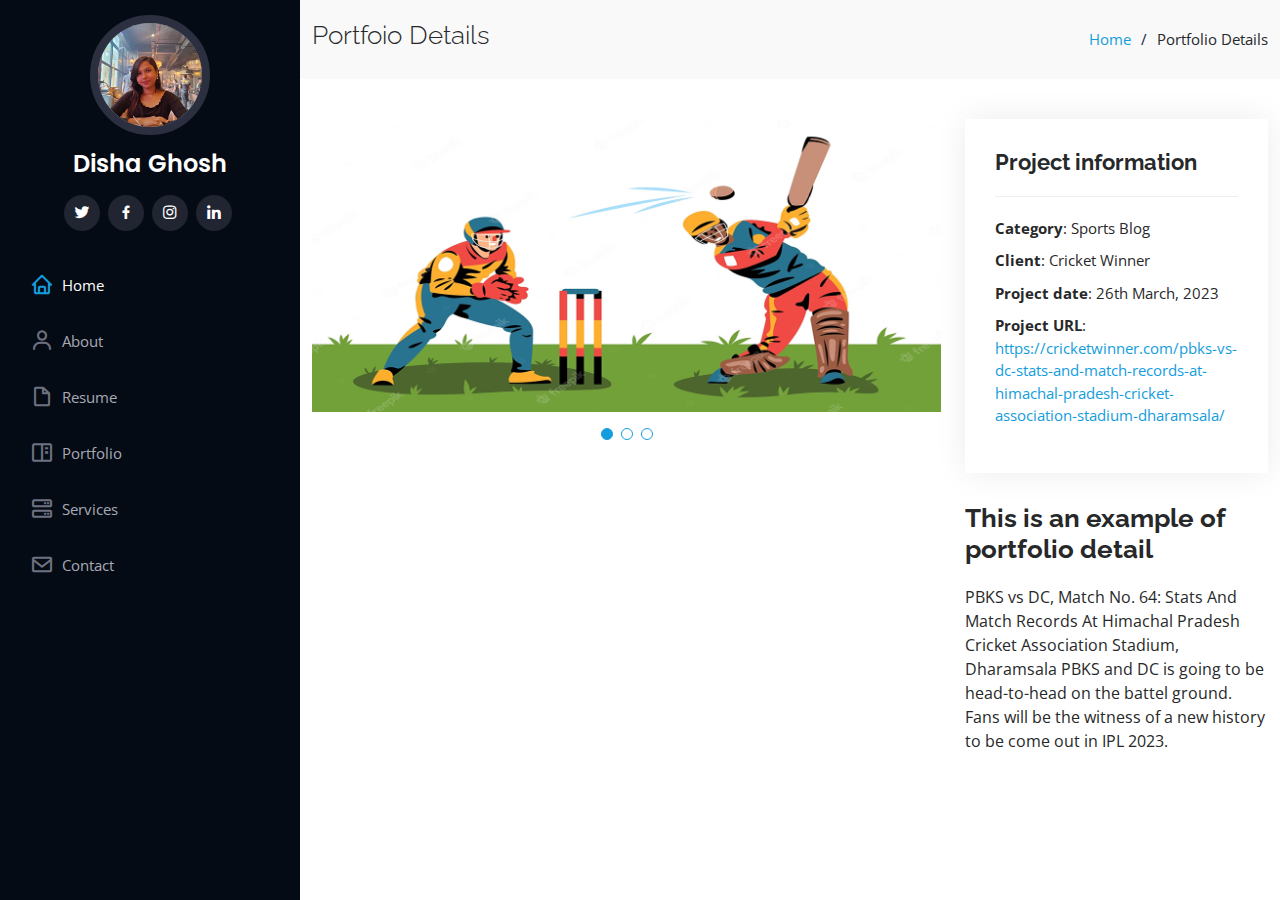
<file: sports2.html>
<!DOCTYPE html>
<html lang="en">

<head>
  <meta charset="utf-8">
  <meta content="width=device-width, initial-scale=1.0" name="viewport">

  <title>Portfolio Details</title>
  <meta content="" name="description">
  <meta content="" name="keywords">



  <!-- Google Fonts -->
  <link href="https://fonts.googleapis.com/css?family=Open+Sans:300,300i,400,400i,600,600i,700,700i|Raleway:300,300i,400,400i,500,500i,600,600i,700,700i|Poppins:300,300i,400,400i,500,500i,600,600i,700,700i" rel="stylesheet">

  <!-- Vendor CSS Files -->
  <link href="vendor/aos/aos.css" rel="stylesheet">
  <link href="vendor/bootstrap/css/bootstrap.min.css" rel="stylesheet">
  <link href="vendor/bootstrap-icons/bootstrap-icons.css" rel="stylesheet">
  <link href="vendor/boxicons/css/boxicons.min.css" rel="stylesheet">
  <link href="vendor/glightbox/css/glightbox.min.css" rel="stylesheet">
  <link href="vendor/swiper/swiper-bundle.min.css" rel="stylesheet">

  <!-- Template Main CSS File -->
  <link href="css/style.css" rel="stylesheet">


</head>

<body>

  <!-- ======= Mobile nav toggle button ======= -->
  <i class="bi bi-list mobile-nav-toggle d-xl-none"></i>

  <!-- ======= Header ======= -->
  <header id="header">
    <div class="d-flex flex-column">

      <div class="profile">
        <img src="img/profile-img.jpg" alt="" class="img-fluid rounded-circle">
        <h1 class="text-light"><a href="index.html">Disha Ghosh</a></h1>
        <div class="social-links mt-3 text-center">
          <a href="https://twitter.com/DishaGhosh85337?t=w4Vk2Y7Xd8ma_-yjWi9y-w&s=09" class="twitter"><i class="bx bxl-twitter"></i></a>
          <a href="https://www.facebook.com/ponii.ghosh?mibextid=ZbWKwL" class="facebook"><i class="bx bxl-facebook"></i></a>
          <a href="https://instagram.com/dishaghosh7?igshid=MzNlNGNkZWQ4Mg==" class="instagram"><i class="bx bxl-instagram"></i></a>
          <!-- <a href="#" class="google-plus"><i class="bx bxl-skype"></i></a> -->
          <a href="https://www.linkedin.com/in/disha-ghosh-05043821b" class="linkedin"><i class="bx bxl-linkedin"></i></a>
        </div>
      </div>

      <nav id="navbar" class="nav-menu navbar">
        <ul>
          <li><a href="#hero" class="nav-link scrollto active"><i class="bx bx-home"></i> <span>Home</span></a></li>
          <li><a href="#about" class="nav-link scrollto"><i class="bx bx-user"></i> <span>About</span></a></li>
          <li><a href="#resume" class="nav-link scrollto"><i class="bx bx-file-blank"></i> <span>Resume</span></a></li>
          <li><a href="#portfolio" class="nav-link scrollto"><i class="bx bx-book-content"></i> <span>Portfolio</span></a></li>
          <li><a href="#services" class="nav-link scrollto"><i class="bx bx-server"></i> <span>Services</span></a></li>
          <li><a href="#contact" class="nav-link scrollto"><i class="bx bx-envelope"></i> <span>Contact</span></a></li>
        </ul>
      </nav><!-- .nav-menu -->
    </div>
  </header><!-- End Header -->

  <main id="main">

    <!-- ======= Breadcrumbs ======= -->
    <section id="breadcrumbs" class="breadcrumbs">
      <div class="container">

        <div class="d-flex justify-content-between align-items-center">
          <h2>Portfoio Details</h2>
          <ol>
            <li><a href="index.html">Home</a></li>
            <li>Portfolio Details</li>
          </ol>
        </div>

      </div>
    </section><!-- End Breadcrumbs -->

    <!-- ======= Portfolio Details Section ======= -->
    <section id="portfolio-details" class="portfolio-details">
      <div class="container">

        <div class="row gy-4">

          <div class="col-lg-8">
            <div class="portfolio-details-slider swiper">
              <div class="swiper-wrapper align-items-center">

                <div class="swiper-slide">
                  <img src="img/portfolio/sports3.jpg" alt="">
                </div>

                <div class="swiper-slide">
                  <img src="img/portfolio/sports1.jpg" alt="">
                </div>

                <div class="swiper-slide">
                  <img src="img/portfolio/sports2.jpg" alt="">
                </div>

              </div>
              <div class="swiper-pagination"></div>
            </div>
          </div>

          <div class="col-lg-4">
            <div class="portfolio-info">
              <h3>Project information</h3>
              <ul>
                <li><strong>Category</strong>: Sports Blog</li>
                <li><strong>Client</strong>: Cricket Winner</li>
                <li><strong>Project date</strong>: 26th March, 2023</li>
                <li><strong>Project URL</strong>: <a href="https://cricketwinner.com/pbks-vs-dc-stats-and-match-records-at-himachal-pradesh-cricket-association-stadium-dharamsala/">
                  https://cricketwinner.com/pbks-vs-dc-stats-and-match-records-at-himachal-pradesh-cricket-association-stadium-dharamsala/
                  </a></li>
              </ul>
            </div>
            <div class="portfolio-description">
              <h2>This is an example of portfolio detail</h2>
              <p>
                PBKS vs DC, Match No. 64: Stats And Match Records At Himachal Pradesh Cricket Association Stadium, Dharamsala
                PBKS and DC is going to be head-to-head on the battel ground. Fans will be the witness of a new history to be come out in IPL 2023.
              </p>
            </div>
          </div>

        </div>

      </div>
    </section><!-- End Portfolio Details Section -->

  </main><!-- End #main -->


  <a href="#" class="back-to-top d-flex align-items-center justify-content-center"><i class="bi bi-arrow-up-short"></i></a>

  <!-- Vendor JS Files -->
  <script src="vendor/purecounter/purecounter_vanilla.js"></script>
  <script src="vendor/aos/aos.js"></script>
  <script src="vendor/bootstrap/js/bootstrap.bundle.min.js"></script>
  <script src="vendor/glightbox/js/glightbox.min.js"></script>
  <script src="vendor/isotope-layout/isotope.pkgd.min.js"></script>
  <script src="vendor/swiper/swiper-bundle.min.js"></script>
  <script src="vendor/typed.js/typed.min.js"></script>
  <script src="vendor/waypoints/noframework.waypoints.js"></script>
  <script src="vendor/php-email-form/validate.js"></script>

  <!-- Template Main JS File -->
  <script src="js/main.js"></script>

</body>

</html>
</file>
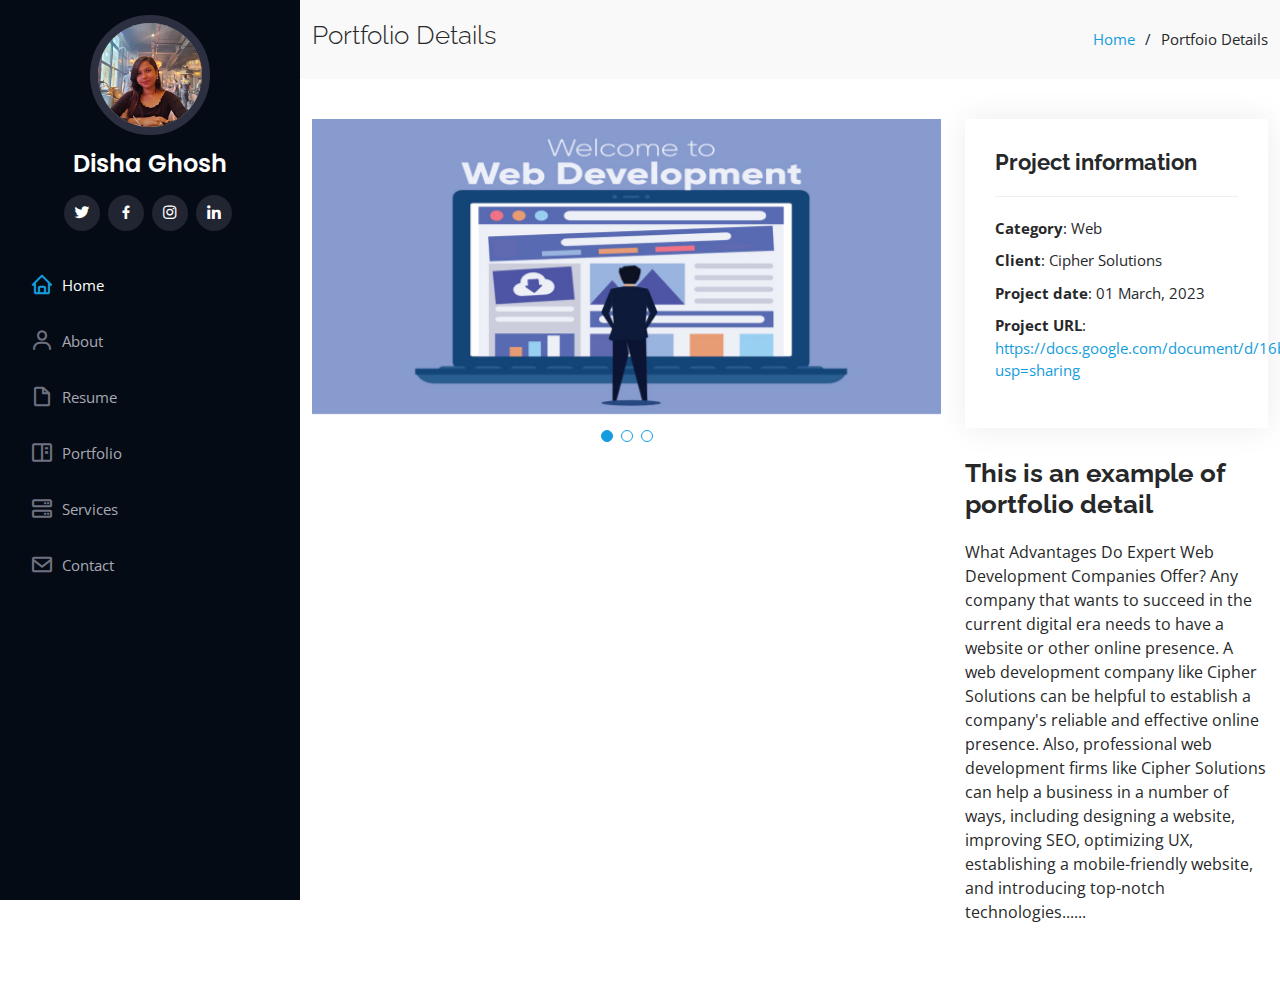
<file: web.html>
<!DOCTYPE html>
<html lang="en">

<head>
  <meta charset="utf-8">
  <meta content="width=device-width, initial-scale=1.0" name="viewport">

  <title>Portfolio Details</title>
  <meta content="" name="description">
  <meta content="" name="keywords">



  <!-- Google Fonts -->
  <link href="https://fonts.googleapis.com/css?family=Open+Sans:300,300i,400,400i,600,600i,700,700i|Raleway:300,300i,400,400i,500,500i,600,600i,700,700i|Poppins:300,300i,400,400i,500,500i,600,600i,700,700i" rel="stylesheet">

  <!-- Vendor CSS Files -->
  <link href="vendor/aos/aos.css" rel="stylesheet">
  <link href="vendor/bootstrap/css/bootstrap.min.css" rel="stylesheet">
  <link href="vendor/bootstrap-icons/bootstrap-icons.css" rel="stylesheet">
  <link href="vendor/boxicons/css/boxicons.min.css" rel="stylesheet">
  <link href="vendor/glightbox/css/glightbox.min.css" rel="stylesheet">
  <link href="vendor/swiper/swiper-bundle.min.css" rel="stylesheet">

  <!-- Template Main CSS File -->
  <link href="css/style.css" rel="stylesheet">


</head>

<body>

  <!-- ======= Mobile nav toggle button ======= -->
  <i class="bi bi-list mobile-nav-toggle d-xl-none"></i>

  <!-- ======= Header ======= -->
  <header id="header">
    <div class="d-flex flex-column">

      <div class="profile">
        <img src="img/profile-img.jpg" alt="" class="img-fluid rounded-circle">
        <h1 class="text-light"><a href="index.html">Disha Ghosh</a></h1>
        <div class="social-links mt-3 text-center">
          <a href="https://twitter.com/DishaGhosh85337?t=w4Vk2Y7Xd8ma_-yjWi9y-w&s=09" class="twitter"><i class="bx bxl-twitter"></i></a>
          <a href="https://www.facebook.com/ponii.ghosh?mibextid=ZbWKwL" class="facebook"><i class="bx bxl-facebook"></i></a>
          <a href="https://instagram.com/dishaghosh7?igshid=MzNlNGNkZWQ4Mg==" class="instagram"><i class="bx bxl-instagram"></i></a>
          <!-- <a href="#" class="google-plus"><i class="bx bxl-skype"></i></a> -->
          <a href="https://www.linkedin.com/in/disha-ghosh-05043821b" class="linkedin"><i class="bx bxl-linkedin"></i></a>
        </div>
      </div>

      <nav id="navbar" class="nav-menu navbar">
        <ul>
          <li><a href="#hero" class="nav-link scrollto active"><i class="bx bx-home"></i> <span>Home</span></a></li>
          <li><a href="#about" class="nav-link scrollto"><i class="bx bx-user"></i> <span>About</span></a></li>
          <li><a href="#resume" class="nav-link scrollto"><i class="bx bx-file-blank"></i> <span>Resume</span></a></li>
          <li><a href="#portfolio" class="nav-link scrollto"><i class="bx bx-book-content"></i> <span>Portfolio</span></a></li>
          <li><a href="#services" class="nav-link scrollto"><i class="bx bx-server"></i> <span>Services</span></a></li>
          <li><a href="#contact" class="nav-link scrollto"><i class="bx bx-envelope"></i> <span>Contact</span></a></li>
        </ul>
      </nav><!-- .nav-menu -->
    </div>
  </header><!-- End Header -->

  <main id="main">

    <!-- ======= Breadcrumbs ======= -->
    <section id="breadcrumbs" class="breadcrumbs">
      <div class="container">

        <div class="d-flex justify-content-between align-items-center">
          <h2>Portfolio Details</h2>
          <ol>
            <li><a href="index.html">Home</a></li>
            <li>Portfoio Details</li>
          </ol>
        </div>

      </div>
    </section><!-- End Breadcrumbs -->

    <!-- ======= Portfolio Details Section ======= -->
    <section id="portfolio-details" class="portfolio-details">
      <div class="container">

        <div class="row gy-4">

          <div class="col-lg-8">
            <div class="portfolio-details-slider swiper">
              <div class="swiper-wrapper align-items-center">

                <div class="swiper-slide">
                  <img src="img/portfolio/web1.jpg" alt="">
                </div>

                <div class="swiper-slide">
                  <img src="img/portfolio/web2.jpg" alt="">
                </div>

                <div class="swiper-slide">
                  <img src="img/portfolio/web3.jpg" alt="">
                </div>

              </div>
              <div class="swiper-pagination"></div>
            </div>
          </div>

          <div class="col-lg-4">
            <div class="portfolio-info">
              <h3>Project information</h3>
              <ul>
                <li><strong>Category</strong>: Web </li>
                <li><strong>Client</strong>: Cipher Solutions</li>
                <li><strong>Project date</strong>: 01 March, 2023</li>
                <li><strong>Project URL</strong>: <a href="https://docs.google.com/document/d/16bZYxpHTq5FDQsfHJ9zJOr61r279frofUW955Adq3LU/edit?usp=sharing">
                  https://docs.google.com/document/d/16bZYxpHTq5FDQsfHJ9zJOr61r279frofUW955Adq3LU/edit?usp=sharing
                  </a></li>
              </ul>
            </div>
            <div class="portfolio-description">
              <h2>This is an example of portfolio detail</h2>
              <p>
                What Advantages Do Expert Web Development Companies Offer?
Any company that wants to succeed in the current digital era needs to have a website or other online presence. A web development company like Cipher Solutions can be helpful to establish a company's reliable and effective online presence.
Also, professional web development firms like Cipher Solutions can help a business in a number of ways, including designing a website, improving SEO, optimizing UX, establishing a mobile-friendly website, and introducing top-notch technologies......

              </p>
            </div>
          </div>

        </div>

      </div>
    </section><!-- End Portfolio Details Section -->

  </main><!-- End #main -->


  <a href="#" class="back-to-top d-flex align-items-center justify-content-center"><i class="bi bi-arrow-up-short"></i></a>

  <!-- Vendor JS Files -->
  <script src="vendor/purecounter/purecounter_vanilla.js"></script>
  <script src="vendor/aos/aos.js"></script>
  <script src="vendor/bootstrap/js/bootstrap.bundle.min.js"></script>
  <script src="vendor/glightbox/js/glightbox.min.js"></script>
  <script src="vendor/isotope-layout/isotope.pkgd.min.js"></script>
  <script src="vendor/swiper/swiper-bundle.min.js"></script>
  <script src="vendor/typed.js/typed.min.js"></script>
  <script src="vendor/waypoints/noframework.waypoints.js"></script>
  <script src="vendor/php-email-form/validate.js"></script>

  <!-- Template Main JS File -->
  <script src="js/main.js"></script>

</body>

</html>
</file>
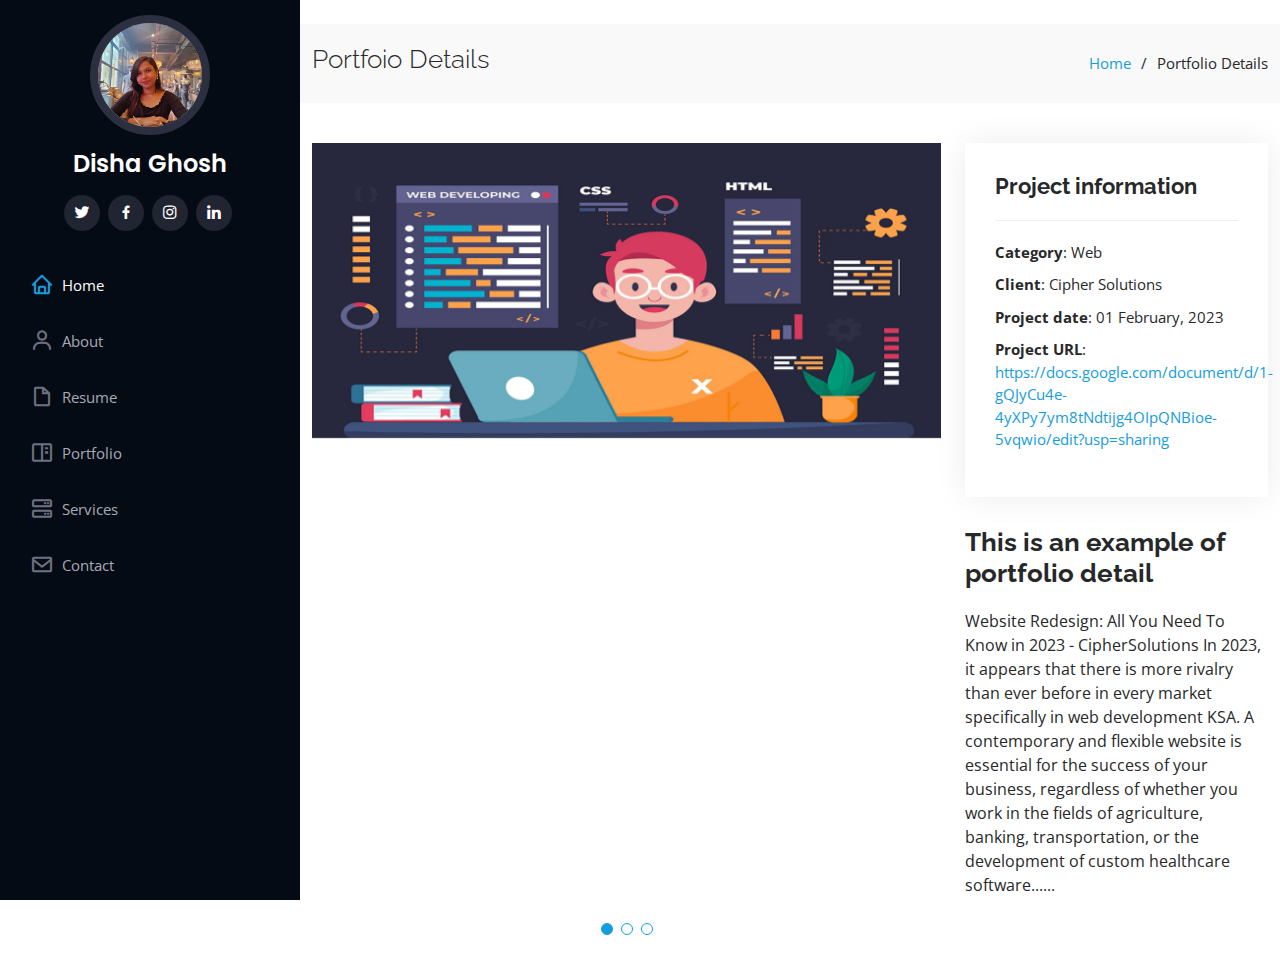
<file: web2.html>
ok<!DOCTYPE html>
<html lang="en">

<head>
  <meta charset="utf-8">
  <meta content="width=device-width, initial-scale=1.0" name="viewport">

  <title>Portfolio Details</title>
  <meta content="" name="description">
  <meta content="" name="keywords">



  <!-- Google Fonts -->
  <link href="https://fonts.googleapis.com/css?family=Open+Sans:300,300i,400,400i,600,600i,700,700i|Raleway:300,300i,400,400i,500,500i,600,600i,700,700i|Poppins:300,300i,400,400i,500,500i,600,600i,700,700i" rel="stylesheet">

  <!-- Vendor CSS Files -->
  <link href="vendor/aos/aos.css" rel="stylesheet">
  <link href="vendor/bootstrap/css/bootstrap.min.css" rel="stylesheet">
  <link href="vendor/bootstrap-icons/bootstrap-icons.css" rel="stylesheet">
  <link href="vendor/boxicons/css/boxicons.min.css" rel="stylesheet">
  <link href="vendor/glightbox/css/glightbox.min.css" rel="stylesheet">
  <link href="vendor/swiper/swiper-bundle.min.css" rel="stylesheet">

  <!-- Template Main CSS File -->
  <link href="css/style.css" rel="stylesheet">


</head>

<body>

  <!-- ======= Mobile nav toggle button ======= -->
  <i class="bi bi-list mobile-nav-toggle d-xl-none"></i>

  <!-- ======= Header ======= -->
  <header id="header">
    <div class="d-flex flex-column">

      <div class="profile">
        <img src="img/profile-img.jpg" alt="" class="img-fluid rounded-circle">
        <h1 class="text-light"><a href="index.html">Disha Ghosh</a></h1>
        <div class="social-links mt-3 text-center">
          <a href="https://twitter.com/DishaGhosh85337?t=w4Vk2Y7Xd8ma_-yjWi9y-w&s=09" class="twitter"><i class="bx bxl-twitter"></i></a>
          <a href="https://www.facebook.com/ponii.ghosh?mibextid=ZbWKwL" class="facebook"><i class="bx bxl-facebook"></i></a>
          <a href="https://instagram.com/dishaghosh7?igshid=MzNlNGNkZWQ4Mg==" class="instagram"><i class="bx bxl-instagram"></i></a>
          <!-- <a href="#" class="google-plus"><i class="bx bxl-skype"></i></a> -->
          <a href="https://www.linkedin.com/in/disha-ghosh-05043821b" class="linkedin"><i class="bx bxl-linkedin"></i></a>
        </div>
      </div>

      <nav id="navbar" class="nav-menu navbar">
        <ul>
          <li><a href="#hero" class="nav-link scrollto active"><i class="bx bx-home"></i> <span>Home</span></a></li>
          <li><a href="#about" class="nav-link scrollto"><i class="bx bx-user"></i> <span>About</span></a></li>
          <li><a href="#resume" class="nav-link scrollto"><i class="bx bx-file-blank"></i> <span>Resume</span></a></li>
          <li><a href="#portfolio" class="nav-link scrollto"><i class="bx bx-book-content"></i> <span>Portfolio</span></a></li>
          <li><a href="#services" class="nav-link scrollto"><i class="bx bx-server"></i> <span>Services</span></a></li>
          <li><a href="#contact" class="nav-link scrollto"><i class="bx bx-envelope"></i> <span>Contact</span></a></li>
        </ul>
      </nav><!-- .nav-menu -->
    </div>
  </header><!-- End Header -->

  <main id="main">

    <!-- ======= Breadcrumbs ======= -->
    <section id="breadcrumbs" class="breadcrumbs">
      <div class="container">

        <div class="d-flex justify-content-between align-items-center">
          <h2>Portfoio Details</h2>
          <ol>
            <li><a href="index.html">Home</a></li>
            <li>Portfolio Details</li>
          </ol>
        </div>

      </div>
    </section><!-- End Breadcrumbs -->

    <!-- ======= Portfolio Details Section ======= -->
    <section id="portfolio-details" class="portfolio-details">
      <div class="container">

        <div class="row gy-4">

          <div class="col-lg-8">
            <div class="portfolio-details-slider swiper">
              <div class="swiper-wrapper align-items-center">

                <div class="swiper-slide">
                  <img src="img/portfolio/web2.jpg" alt="">
                </div>

                <div class="swiper-slide">
                  <img src="img/portfolio/web3.jpg" alt="">
                </div>

                <div class="swiper-slide">
                  <img src="img/portfolio/web1.jpg" alt="">
                </div>

              </div>
              <div class="swiper-pagination"></div>
            </div>
          </div>

          <div class="col-lg-4">
            <div class="portfolio-info">
              <h3>Project information</h3>
              <ul>
                <li><strong>Category</strong>: Web </li>
                <li><strong>Client</strong>: Cipher Solutions</li>
                <li><strong>Project date</strong>: 01 February, 2023</li>
                <li><strong>Project URL</strong>: <a href="https://docs.google.com/document/d/1-gQJyCu4e-4yXPy7ym8tNdtijg4OIpQNBioe-5vqwio/edit?usp=sharing">
			https://docs.google.com/document/d/1-gQJyCu4e-4yXPy7ym8tNdtijg4OIpQNBioe-5vqwio/edit?usp=sharing
			</a></li>
              </ul>
            </div>
            <div class="portfolio-description">
              <h2>This is an example of portfolio detail</h2>
              <p>
                Website Redesign: All You Need To Know in 2023 - CipherSolutions
	              In 2023, it appears that there is more rivalry than ever before in every market specifically in web development KSA. A contemporary and flexible website is essential for the success of your business, regardless of whether you work in the fields of agriculture, banking, transportation, or the development of custom healthcare software......

              </p>
            </div>
          </div>

        </div>

      </div>
    </section><!-- End Portfolio Details Section -->

  </main><!-- End #main -->


  <a href="#" class="back-to-top d-flex align-items-center justify-content-center"><i class="bi bi-arrow-up-short"></i></a>

  <!-- Vendor JS Files -->
  <script src="vendor/purecounter/purecounter_vanilla.js"></script>
  <script src="vendor/aos/aos.js"></script>
  <script src="vendor/bootstrap/js/bootstrap.bundle.min.js"></script>
  <script src="vendor/glightbox/js/glightbox.min.js"></script>
  <script src="vendor/isotope-layout/isotope.pkgd.min.js"></script>
  <script src="vendor/swiper/swiper-bundle.min.js"></script>
  <script src="vendor/typed.js/typed.min.js"></script>
  <script src="vendor/waypoints/noframework.waypoints.js"></script>
  <script src="vendor/php-email-form/validate.js"></script>

  <!-- Template Main JS File -->
  <script src="js/main.js"></script>

</body>

</html>
</file>
<file: css/style.css>
/*--------------------------------------------------------------
# General
--------------------------------------------------------------*/
body {
  font-family: "Open Sans", sans-serif;
  color: #272829;
}

a {
  color: #149ddd;
  text-decoration: none;
}

a:hover {
  color: #37b3ed;
  text-decoration: none;
}

h1,
h2,
h3,
h4,
h5,
h6 {
  font-family: "Raleway", sans-serif;
}

/*--------------------------------------------------------------
# Back to top button
--------------------------------------------------------------*/
.back-to-top {
  position: fixed;
  visibility: hidden;
  opacity: 0;
  right: 15px;
  bottom: 15px;
  z-index: 996;
  background: #149ddd;
  width: 40px;
  height: 40px;
  border-radius: 50px;
  transition: all 0.4s;
}

.back-to-top i {
  font-size: 28px;
  color: #fff;
  line-height: 0;
}

.back-to-top:hover {
  background: #2eafec;
  color: #fff;
}

.back-to-top.active {
  visibility: visible;
  opacity: 1;
}

/*--------------------------------------------------------------
# Header
--------------------------------------------------------------*/
#header {
  position: fixed;
  top: 0;
  left: 0;
  bottom: 0;
  width: 300px;
  transition: all ease-in-out 0.5s;
  z-index: 9997;
  transition: all 0.5s;
  padding: 0 15px;
  background: #040b14;
  overflow-y: auto;
}

#header .profile img {
  margin: 15px auto;
  display: block;
  width: 120px;
  border: 8px solid #2c2f3f;
}

#header .profile h1 {
  font-size: 24px;
  margin: 0;
  padding: 0;
  font-weight: 600;
  -moz-text-align-last: center;
  text-align-last: center;
  font-family: "Poppins", sans-serif;
}

#header .profile h1 a,
#header .profile h1 a:hover {
  color: #fff;
  text-decoration: none;
}

#header .profile .social-links a {
  font-size: 18px;
  display: inline-block;
  background: #212431;
  color: #fff;
  line-height: 1;
  padding: 8px 0;
  margin-right: 4px;
  border-radius: 50%;
  text-align: center;
  width: 36px;
  height: 36px;
  transition: 0.3s;
}

#header .profile .social-links a:hover {
  background: #149ddd;
  color: #fff;
  text-decoration: none;
}

#main {
  margin-left: 300px;
}

@media (max-width: 1199px) {
  #header {
    left: -300px;
  }

  #main {
    margin-left: 0;
  }
}

/*--------------------------------------------------------------
# Navigation Menu
--------------------------------------------------------------*/
/* Desktop Navigation */
.nav-menu {
  padding: 30px 0 0 0;
}

.nav-menu * {
  margin: 0;
  padding: 0;
  list-style: none;
}

.nav-menu>ul>li {
  position: relative;
  white-space: nowrap;
}

.nav-menu a,
.nav-menu a:focus {
  display: flex;
  align-items: center;
  color: #a8a9b4;
  padding: 12px 15px;
  margin-bottom: 8px;
  transition: 0.3s;
  font-size: 15px;
}

.nav-menu a i,
.nav-menu a:focus i {
  font-size: 24px;
  padding-right: 8px;
  color: #6f7180;
}

.nav-menu a:hover,
.nav-menu .active,
.nav-menu .active:focus,
.nav-menu li:hover>a {
  text-decoration: none;
  color: #fff;
}

.nav-menu a:hover i,
.nav-menu .active i,
.nav-menu .active:focus i,
.nav-menu li:hover>a i {
  color: #149ddd;
}

/* Mobile Navigation */
.mobile-nav-toggle {
  position: fixed;
  right: 15px;
  top: 15px;
  z-index: 9998;
  border: 0;
  font-size: 24px;
  transition: all 0.4s;
  outline: none !important;
  background-color: #149ddd;
  color: #fff;
  width: 40px;
  height: 40px;
  display: inline-flex;
  align-items: center;
  justify-content: center;
  line-height: 0;
  border-radius: 50px;
  cursor: pointer;
}

.mobile-nav-active {
  overflow: hidden;
}

.mobile-nav-active #header {
  left: 0;
}

/*--------------------------------------------------------------
# Hero Section
--------------------------------------------------------------*/
#hero {
  width: 100%;
  height: 100vh;
  background: url("../img/hero-bg.jpg") top center;
  background-size: cover;
}

#hero:before {
  content: "";
  background: rgba(5, 13, 24, 0.3);
  position: absolute;
  bottom: 0;
  top: 0;
  left: 0;
  right: 0;
  z-index: 1;
}

#hero .hero-container {
  position: relative;
  z-index: 5;
  min-width: 300px;
}

#hero h1 {
  margin: 0 0 0px 0;
  font-size: 64px;
  font-weight: 700;
  line-height: 56px;
  color: #fff;
}

#hero p {
  color: #fff;
  margin-bottom: -80px;
  font-size: 26px;
  font-family: "Poppins", sans-serif;
}

#hero p span {
  color: #fff;
  padding-bottom: 10px;
  letter-spacing: 1px;
  border-bottom: 3px solid #149ddd;
}

@media (min-width: 1024px) {
  #hero {
    background-attachment: fixed;
  }
}

@media (max-width: 768px) {
  #hero h1 {
    font-size: 28px;
    line-height: 36px;
  }

  #hero h2 {
    font-size: 18px;
    line-height: 24px;
    margin-bottom: 50px;
  }
}

/*--------------------------------------------------------------
# Sections General
--------------------------------------------------------------*/
section {
  padding: 60px 0;
  overflow: hidden;
}

.section-bg {
  background: #f5f8fd;
}

.section-title {
  padding-bottom: 30px;
}

.section-title h2 {
  font-size: 32px;
  font-weight: bold;
  margin-bottom: 20px;
  padding-bottom: 20px;
  position: relative;
  color: #173b6c;
}

.section-title h2::after {
  content: "";
  position: absolute;
  display: block;
  width: 50px;
  height: 3px;
  background: #149ddd;
  bottom: 0;
  left: 0;
}

.section-title p {
  margin-bottom: 0;
}

/*--------------------------------------------------------------
# About
--------------------------------------------------------------*/
.about .content h3 {
  font-weight: 700;
  font-size: 26px;
  color: #173b6c;
}

.about .content ul {
  list-style: none;
  padding: 0;
}

.about .content ul li {
  margin-bottom: 20px;
  display: flex;
  align-items: center;
}

.about .content ul strong {
  margin-right: 10px;
}

.about .content ul i {
  font-size: 16px;
  margin-right: 5px;
  color: #149ddd;
  line-height: 0;
}

.about .content p:last-child {
  margin-bottom: 0;
}

/*--------------------------------------------------------------
# Facts
--------------------------------------------------------------*/
.facts {
  padding-bottom: 30px;
}

.facts .count-box {
  padding: 30px;
  width: 100%;
}

.facts .count-box i {
  display: block;
  font-size: 44px;
  color: #149ddd;
  float: left;
  line-height: 0;
}

.facts .count-box span {
  font-size: 48px;
  line-height: 40px;
  display: block;
  font-weight: 700;
  color: #050d18;
  margin-left: 60px;
}

.facts .count-box p {
  padding: 15px 0 0 0;
  margin: 0 0 0 60px;
  font-family: "Raleway", sans-serif;
  font-size: 14px;
  color: #122f57;
}

.facts .count-box a {
  font-weight: 600;
  display: block;
  margin-top: 20px;
  color: #122f57;
  font-size: 15px;
  font-family: "Poppins", sans-serif;
  transition: ease-in-out 0.3s;
}

.facts .count-box a:hover {
  color: #1f5297;
}

/*--------------------------------------------------------------
# Akills
--------------------------------------------------------------*/
.skills .progress {
  height: 60px;
  display: block;
  background: none;
  border-radius: 0;
}

.skills .progress .skill {
  padding: 0;
  margin: 0 0 6px 0;
  text-transform: uppercase;
  display: block;
  font-weight: 600;
  font-family: "Poppins", sans-serif;
  color: #050d18;
}

.skills .progress .skill .val {
  float: right;
  font-style: normal;
}

.skills .progress-bar-wrap {
  background: #dce8f8;
  height: 10px;
}

.skills .progress-bar {
  width: 1px;
  height: 10px;
  transition: 0.9s;
  background-color: #149ddd;
}

/*--------------------------------------------------------------
# Resume
--------------------------------------------------------------*/
.resume .resume-title {
  font-size: 26px;
  font-weight: 700;
  margin-top: 20px;
  margin-bottom: 20px;
  color: #050d18;
}

.resume .resume-item {
  padding: 0 0 20px 20px;
  margin-top: -2px;
  border-left: 2px solid #1f5297;
  position: relative;
}

.resume .resume-item h4 {
  line-height: 18px;
  font-size: 18px;
  font-weight: 600;
  text-transform: uppercase;
  font-family: "Poppins", sans-serif;
  color: #050d18;
  margin-bottom: 10px;
}

.resume .resume-item h5 {
  font-size: 16px;
  background: #e4edf9;
  padding: 5px 15px;
  display: inline-block;
  font-weight: 600;
  margin-bottom: 10px;
}

.resume .resume-item ul {
  padding-left: 20px;
}

.resume .resume-item ul li {
  padding-bottom: 10px;
}

.resume .resume-item:last-child {
  padding-bottom: 0;
}

.resume .resume-item::before {
  content: "";
  position: absolute;
  width: 16px;
  height: 16px;
  border-radius: 50px;
  left: -9px;
  top: 0;
  background: #fff;
  border: 2px solid #1f5297;
}

/*--------------------------------------------------------------
# Portfolio
--------------------------------------------------------------*/
.portfolio .portfolio-item {
  margin-bottom: 30px;
}

.portfolio #portfolio-flters {
  padding: 0;
  margin: 0 auto 35px auto;
  list-style: none;
  text-align: center;
  background: #fff;
  border-radius: 50px;
  padding: 2px 15px;
}

.portfolio #portfolio-flters li {
  cursor: pointer;
  display: inline-block;
  padding: 10px 15px 8px 15px;
  font-size: 14px;
  font-weight: 600;
  line-height: 1;
  text-transform: uppercase;
  color: #272829;
  margin-bottom: 5px;
  transition: all 0.3s ease-in-out;
}

.portfolio #portfolio-flters li:hover,
.portfolio #portfolio-flters li.filter-active {
  color: #149ddd;
}

.portfolio #portfolio-flters li:last-child {
  margin-right: 0;
}

.portfolio .portfolio-wrap {
  transition: 0.3s;
  position: relative;
  overflow: hidden;
  z-index: 1;
}

.portfolio .portfolio-wrap::before {
  content: "";
  background: rgba(255, 255, 255, 0.5);
  position: absolute;
  left: 0;
  right: 0;
  top: 0;
  bottom: 0;
  transition: all ease-in-out 0.3s;
  z-index: 2;
  opacity: 0;
}

.portfolio .portfolio-wrap .portfolio-links {
  opacity: 1;
  left: 0;
  right: 0;
  bottom: -60px;
  z-index: 3;
  position: absolute;
  transition: all ease-in-out 0.3s;
  display: flex;
  justify-content: center;
}

.portfolio .portfolio-wrap .portfolio-links a {
  color: #fff;
  font-size: 28px;
  text-align: center;
  background: rgba(20, 157, 221, 0.75);
  transition: 0.3s;
  width: 50%;
}

.portfolio .portfolio-wrap .portfolio-links a:hover {
  background: rgba(20, 157, 221, 0.95);
}

.portfolio .portfolio-wrap .portfolio-links a+a {
  border-left: 1px solid #37b3ed;
}

.portfolio .portfolio-wrap:hover::before {
  top: 0;
  left: 0;
  right: 0;
  bottom: 0;
  opacity: 1;
}

.portfolio .portfolio-wrap:hover .portfolio-links {
  opacity: 1;
  bottom: 0;
}

/*--------------------------------------------------------------
# Portfolio Details
--------------------------------------------------------------*/
.portfolio-details {
  padding-top: 40px;
}

.portfolio-details .portfolio-details-slider img {
  width: 100%;
}

.portfolio-details .portfolio-details-slider .swiper-pagination {
  margin-top: 20px;
  position: relative;
}

.portfolio-details .portfolio-details-slider .swiper-pagination .swiper-pagination-bullet {
  width: 12px;
  height: 12px;
  background-color: #fff;
  opacity: 1;
  border: 1px solid #149ddd;
}

.portfolio-details .portfolio-details-slider .swiper-pagination .swiper-pagination-bullet-active {
  background-color: #149ddd;
}

.portfolio-details .portfolio-info {
  padding: 30px;
  box-shadow: 0px 0 30px rgba(5, 13, 24, 0.08);
}

.portfolio-details .portfolio-info h3 {
  font-size: 22px;
  font-weight: 700;
  margin-bottom: 20px;
  padding-bottom: 20px;
  border-bottom: 1px solid #eee;
}

.portfolio-details .portfolio-info ul {
  list-style: none;
  padding: 0;
  font-size: 15px;
}

.portfolio-details .portfolio-info ul li+li {
  margin-top: 10px;
}

.portfolio-details .portfolio-description {
  padding-top: 30px;
}

.portfolio-details .portfolio-description h2 {
  font-size: 26px;
  font-weight: 700;
  margin-bottom: 20px;
}

.portfolio-details .portfolio-description p {
  padding: 0;
}

/*--------------------------------------------------------------
# Services
--------------------------------------------------------------*/
.services .icon-box {
  margin-bottom: 20px;
}

.services .icon {
  float: left;
  display: flex;
  align-items: center;
  justify-content: center;
  width: 54px;
  height: 54px;
  background: #149ddd;
  border-radius: 50%;
  transition: 0.5s;
  border: 1px solid #149ddd;
}

.services .icon i {
  color: #fff;
  font-size: 24px;
  line-height: 0;
}

.services .icon-box:hover .icon {
  background: #fff;
}

.services .icon-box:hover .icon i {
  color: #149ddd;
}

.services .title {
  margin-left: 80px;
  font-weight: 700;
  margin-bottom: 15px;
  font-size: 18px;
}

.services .title a {
  color: #343a40;
}

.services .title a:hover {
  color: #149ddd;
}

.services .description {
  margin-left: 80px;
  line-height: 24px;
  font-size: 14px;
}

/*--------------------------------------------------------------
# Testimonials
--------------------------------------------------------------*/
.testimonials .testimonials-carousel,
.testimonials .testimonials-slider {
  overflow: hidden;
}

.testimonials .testimonial-item {
  box-sizing: content-box;
  text-align: center;
  min-height: 320px;
}

.testimonials .testimonial-item .testimonial-img {
  width: 90px;
  border-radius: 50%;
  margin: 0 auto;
}

.testimonials .testimonial-item h3 {
  font-size: 18px;
  font-weight: bold;
  margin: 10px 0 5px 0;
  color: #111;
}

.testimonials .testimonial-item h4 {
  font-size: 14px;
  color: #999;
  margin: 0;
}

.testimonials .testimonial-item .quote-icon-left,
.testimonials .testimonial-item .quote-icon-right {
  color: #c3e8fa;
  font-size: 26px;
}

.testimonials .testimonial-item .quote-icon-left {
  display: inline-block;
  left: -5px;
  position: relative;
}

.testimonials .testimonial-item .quote-icon-right {
  display: inline-block;
  right: -5px;
  position: relative;
  top: 10px;
}

.testimonials .testimonial-item p {
  font-style: italic;
  margin: 0 15px 15px 15px;
  padding: 20px;
  background: #fff;
  position: relative;
  margin-bottom: 35px;
  border-radius: 6px;
  box-shadow: 0px 2px 15px rgba(0, 0, 0, 0.1);
}

.testimonials .testimonial-item p::after {
  content: "";
  width: 0;
  height: 0;
  border-top: 20px solid #fff;
  border-right: 20px solid transparent;
  border-left: 20px solid transparent;
  position: absolute;
  bottom: -20px;
  left: calc(50% - 20px);
}

.testimonials .swiper-pagination {
  margin-top: 20px;
  position: relative;
}

.testimonials .swiper-pagination .swiper-pagination-bullet {
  width: 12px;
  height: 12px;
  background-color: #fff;
  opacity: 1;
  border: 1px solid #149ddd;
}

.testimonials .swiper-pagination .swiper-pagination-bullet-active {
  background-color: #149ddd;
}

/*--------------------------------------------------------------
# Contact
--------------------------------------------------------------*/
.contact {
  padding-bottom: 130px;
}

.contact .info {
  padding: 30px;
  background: #fff;
  width: 100%;
  box-shadow: 0 0 24px 0 rgba(0, 0, 0, 0.12);
}

.contact .info i {
  font-size: 20px;
  color: #149ddd;
  float: left;
  width: 44px;
  height: 44px;
  background: #dff3fc;
  display: flex;
  justify-content: center;
  align-items: center;
  border-radius: 50px;
  transition: all 0.3s ease-in-out;
}

.contact .info h4 {
  padding: 0 0 0 60px;
  font-size: 22px;
  font-weight: 600;
  margin-bottom: 5px;
  color: #050d18;
}

.contact .info p {
  padding: 0 0 10px 60px;
  margin-bottom: 20px;
  font-size: 14px;
  color: #173b6c;
}

.contact .info .email p {
  padding-top: 5px;
}

.contact .info .social-links {
  padding-left: 60px;
}

.contact .info .social-links a {
  font-size: 18px;
  display: inline-block;
  background: #333;
  color: #fff;
  line-height: 1;
  padding: 8px 0;
  border-radius: 50%;
  text-align: center;
  width: 36px;
  height: 36px;
  transition: 0.3s;
  margin-right: 10px;
}

.contact .info .social-links a:hover {
  background: #149ddd;
  color: #fff;
}

.contact .info .email:hover i,
.contact .info .address:hover i,
.contact .info .phone:hover i,
.contact .info .whatsapp:hover i {
  background: #149ddd;
  color: #fff;
}

.contact .php-email-form {
  width: 100%;
  padding: 30px;
  background: #fff;
  box-shadow: 0 0 24px 0 rgba(0, 0, 0, 0.12);
}

.contact .php-email-form .form-group {
  padding-bottom: 8px;
}

.contact .php-email-form .validate {
  display: none;
  color: red;
  margin: 0 0 15px 0;
  font-weight: 400;
  font-size: 13px;
}

.contact .php-email-form .error-message {
  display: none;
  color: #fff;
  background: #ed3c0d;
  text-align: left;
  padding: 15px;
  font-weight: 600;
}

.contact .php-email-form .error-message br+br {
  margin-top: 25px;
}

.contact .php-email-form .sent-message {
  display: none;
  color: #fff;
  background: #18d26e;
  text-align: center;
  padding: 15px;
  font-weight: 600;
}

.contact .php-email-form .loading {
  display: none;
  background: #fff;
  text-align: center;
  padding: 15px;
}

.contact .php-email-form .loading:before {
  content: "";
  display: inline-block;
  border-radius: 50%;
  width: 24px;
  height: 24px;
  margin: 0 10px -6px 0;
  border: 3px solid #18d26e;
  border-top-color: #eee;
  animation: animate-loading 1s linear infinite;
}

.contact .php-email-form .form-group {
  margin-bottom: 15px;
}

.contact .php-email-form label {
  padding-bottom: 8px;
}

.contact .php-email-form input,
.contact .php-email-form textarea {
  border-radius: 0;
  box-shadow: none;
  font-size: 14px;
}

.contact .php-email-form input {
  height: 44px;
}

.contact .php-email-form textarea {
  padding: 10px 15px;
}

.contact .php-email-form button[type=submit] {
  background: #149ddd;
  border: 0;
  padding: 10px 24px;
  color: #fff;
  transition: 0.4s;
  border-radius: 4px;
}

.contact .php-email-form button[type=submit]:hover {
  background: #37b3ed;
}

@keyframes animate-loading {
  0% {
    transform: rotate(0deg);
  }

  100% {
    transform: rotate(360deg);
  }
}

.btn {
  background: #149ddd;
  /*background-image: -webkit-linear-gradient(top, #11CDD4, );
  background-image: -moz-linear-gradient(top, #11CDD4, );
  background-image: -ms-linear-gradient(top, #11CDD4, );
  background-image: -o-linear-gradient(top, #11CDD4, );
  background-image: linear-gradient(to bottom, #11CDD4, );*/
  -webkit-border-radius: 8;
  -moz-border-radius: 8;
  border-radius: 8px;
  font-family: 'Saira Condensed', sans-serif;
  color: #ffffff;
  font-size: 20px;
  padding: 10px 20px 10px 20px;
  text-decoration: none;
}

.btn:hover {
  /*background: #30e3cb;
  background-image: -webkit-linear-gradient(top, #149ddd,#fff);
  background-image: -moz-linear-gradient(top, #30e3cb,#149ddd);
  background-image: -ms-linear-gradient(top, #30e3cb,#149ddd);
  background-image: -o-linear-gradient(top, #30e3cb,#149ddd);
  background-image: linear-gradient(to bottom, #30e3cb,#149ddd);
  text-decoration: none;*/
  background: #fff;
  color: #149ddd;
}

/*--------------------------------------------------------------
# Breadcrumbs
--------------------------------------------------------------*/
.breadcrumbs {
  padding: 20px 0;
  background: #f9f9f9;
}

.breadcrumbs h2 {
  font-size: 26px;
  font-weight: 300;
}

.breadcrumbs ol {
  display: flex;
  flex-wrap: wrap;
  list-style: none;
  padding: 0;
  margin: 0;
  font-size: 15px;
}

.breadcrumbs ol li+li {
  padding-left: 10px;
}

.breadcrumbs ol li+li::before {
  display: inline-block;
  padding-right: 10px;
  color: #0e2442;
  content: "/";
}

@media (max-width: 768px) {
  .breadcrumbs .d-flex {
    display: block !important;
  }

  .breadcrumbs ol {
    display: block;
  }

  .breadcrumbs ol li {
    display: inline-block;
  }
}

/*--------------------------------------------------------------
# Footer
--------------------------------------------------------------*/
#footer {
  padding: 15px;
  color: #f4f6fd;
  font-size: 14px;
  position: fixed;
  left: 0;
  bottom: 0;
  width: 300px;
  z-index: 9999;
  background: #040b14;
}

#footer .copyright {
  text-align: center;
}

#footer .credits {
  padding-top: 5px;
  text-align: center;
  font-size: 13px;
  color: #eaebf0;
}

@media (max-width: 1199px) {
  #footer {
    position: static;
    width: auto;
    padding-right: 20px 15px;
  }
}
</file>
